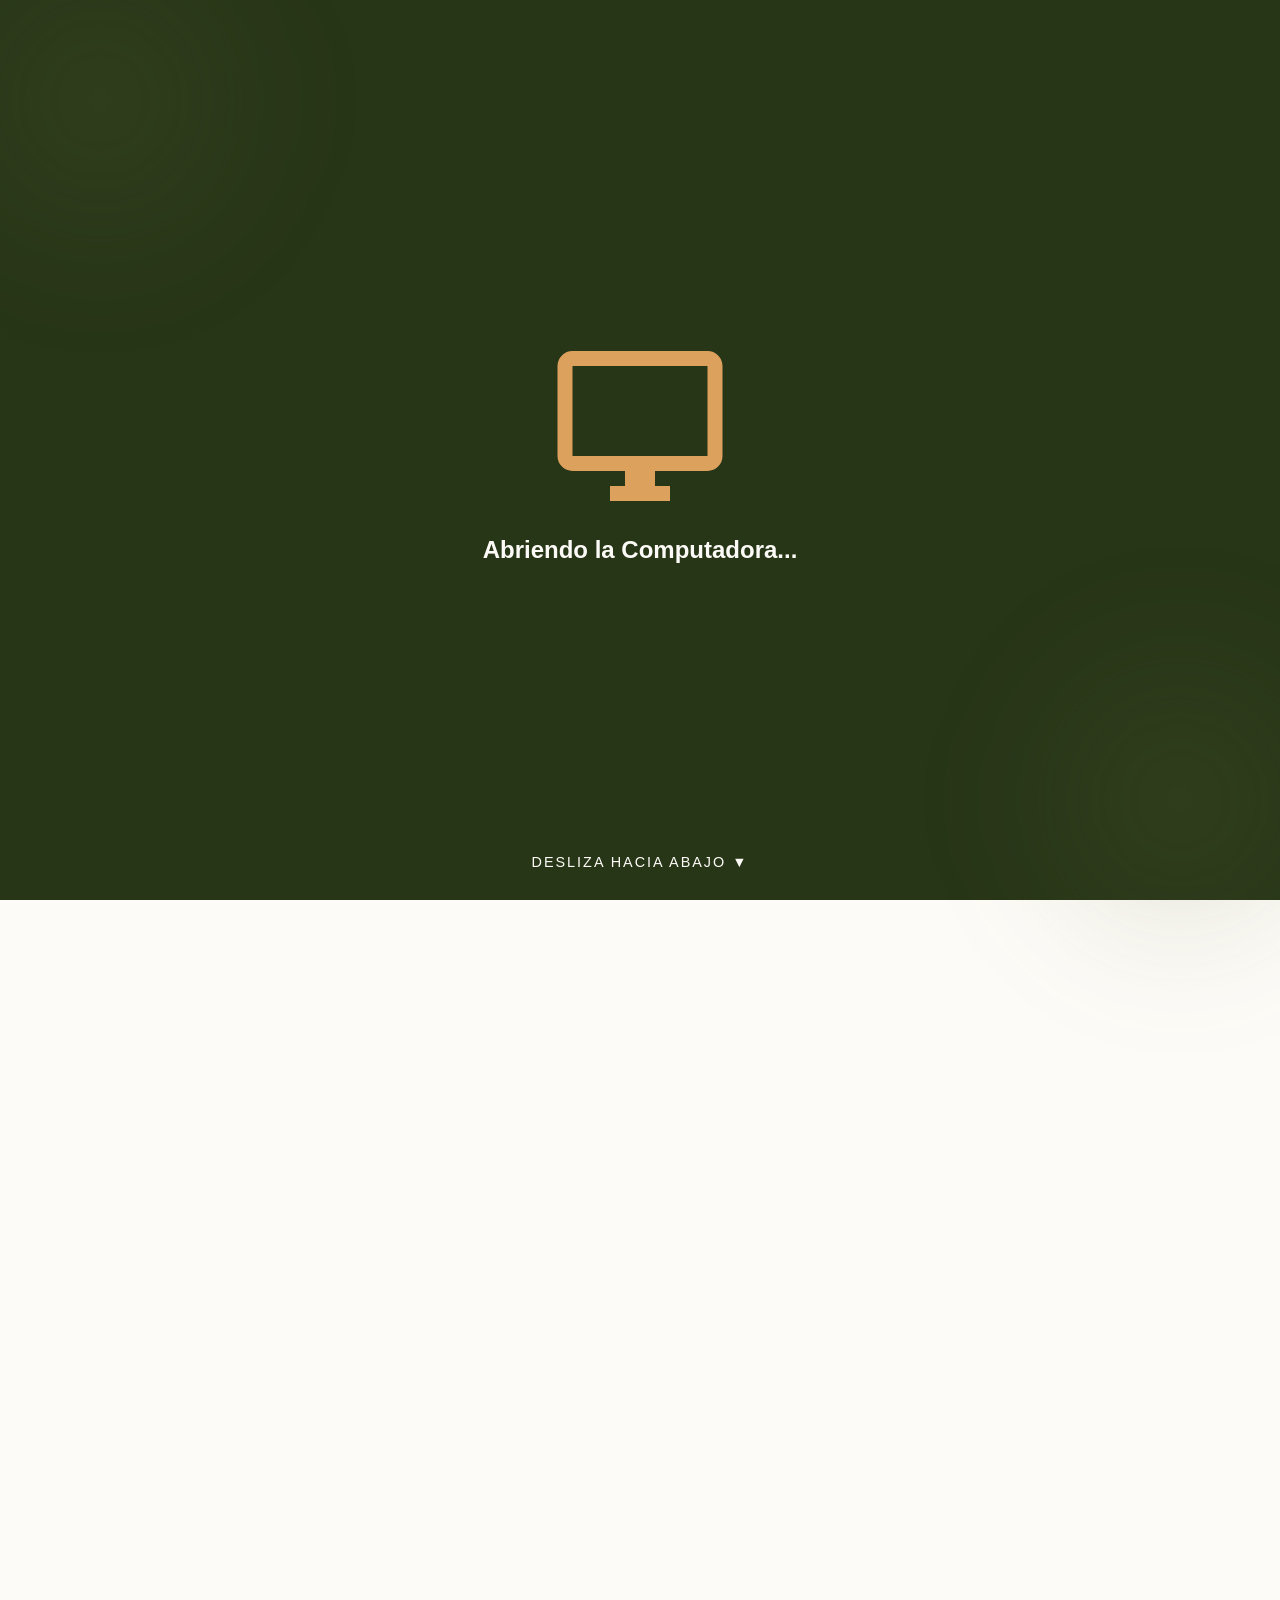
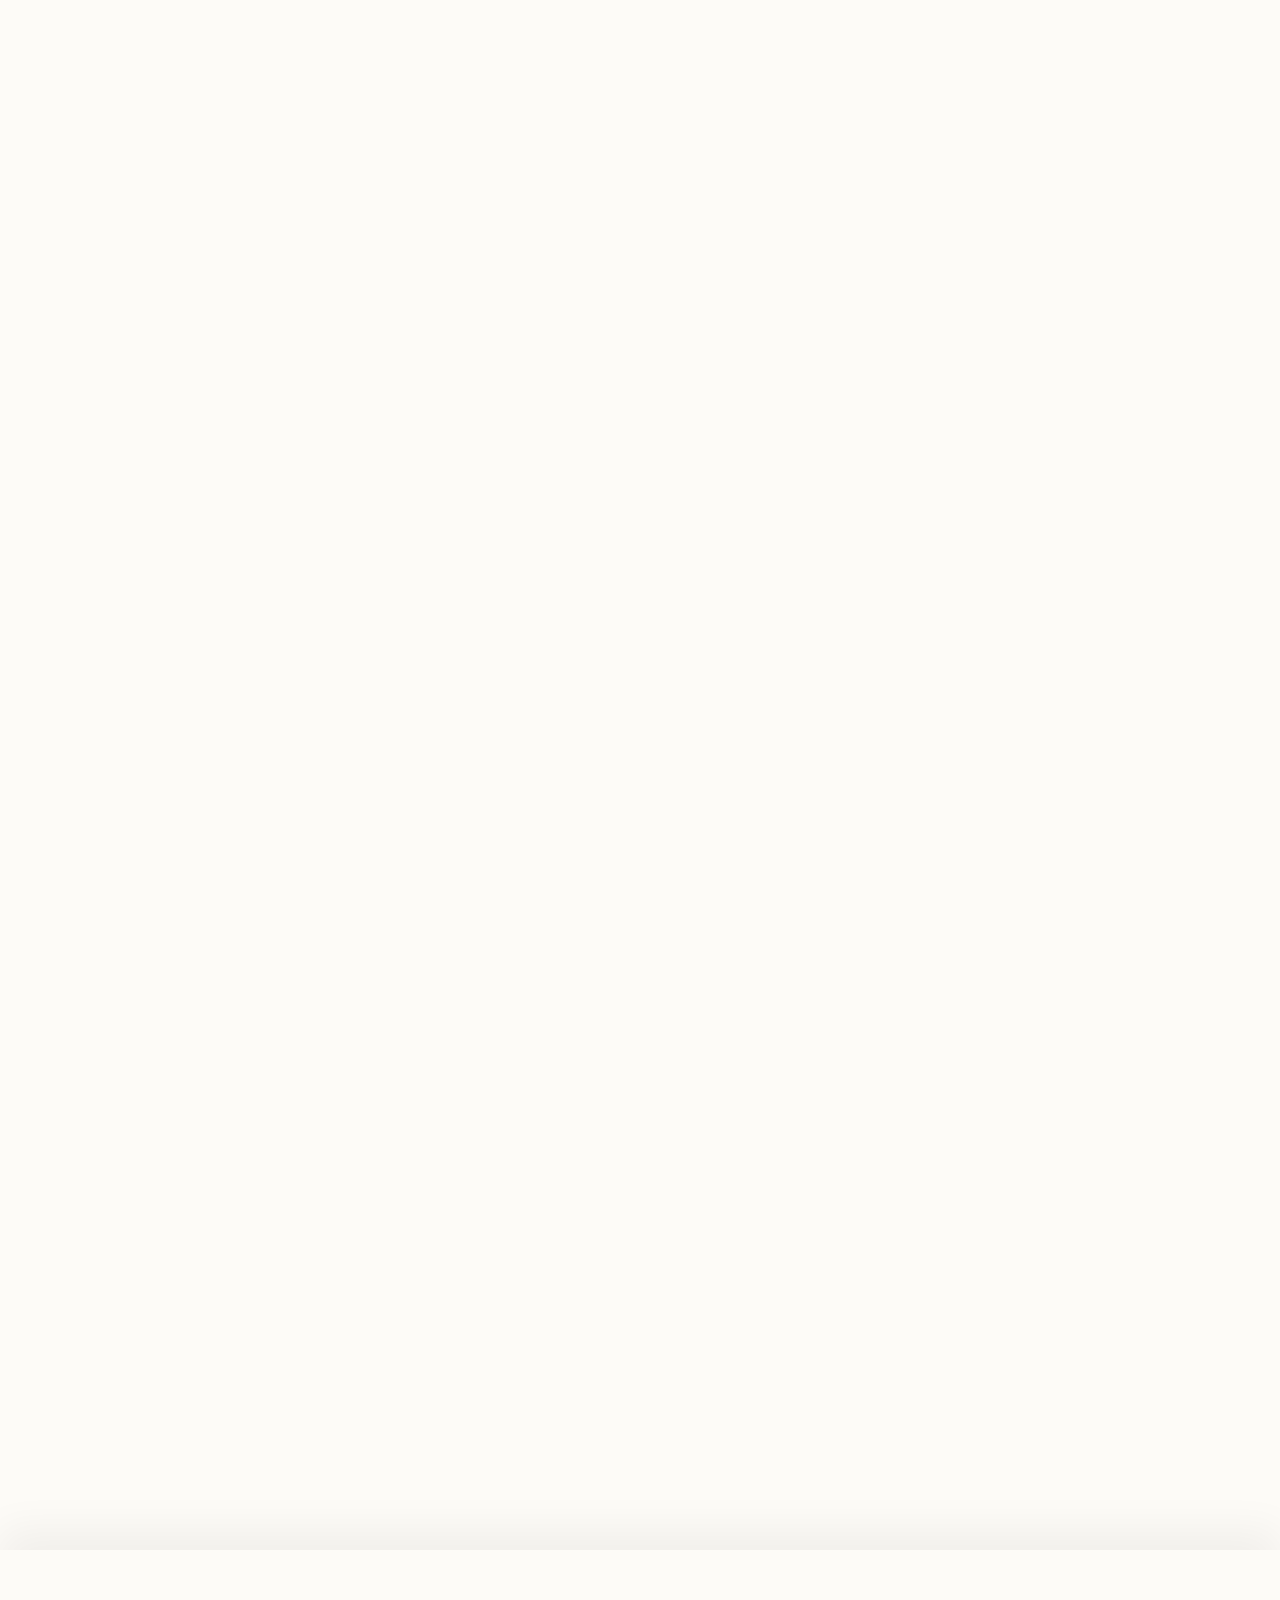
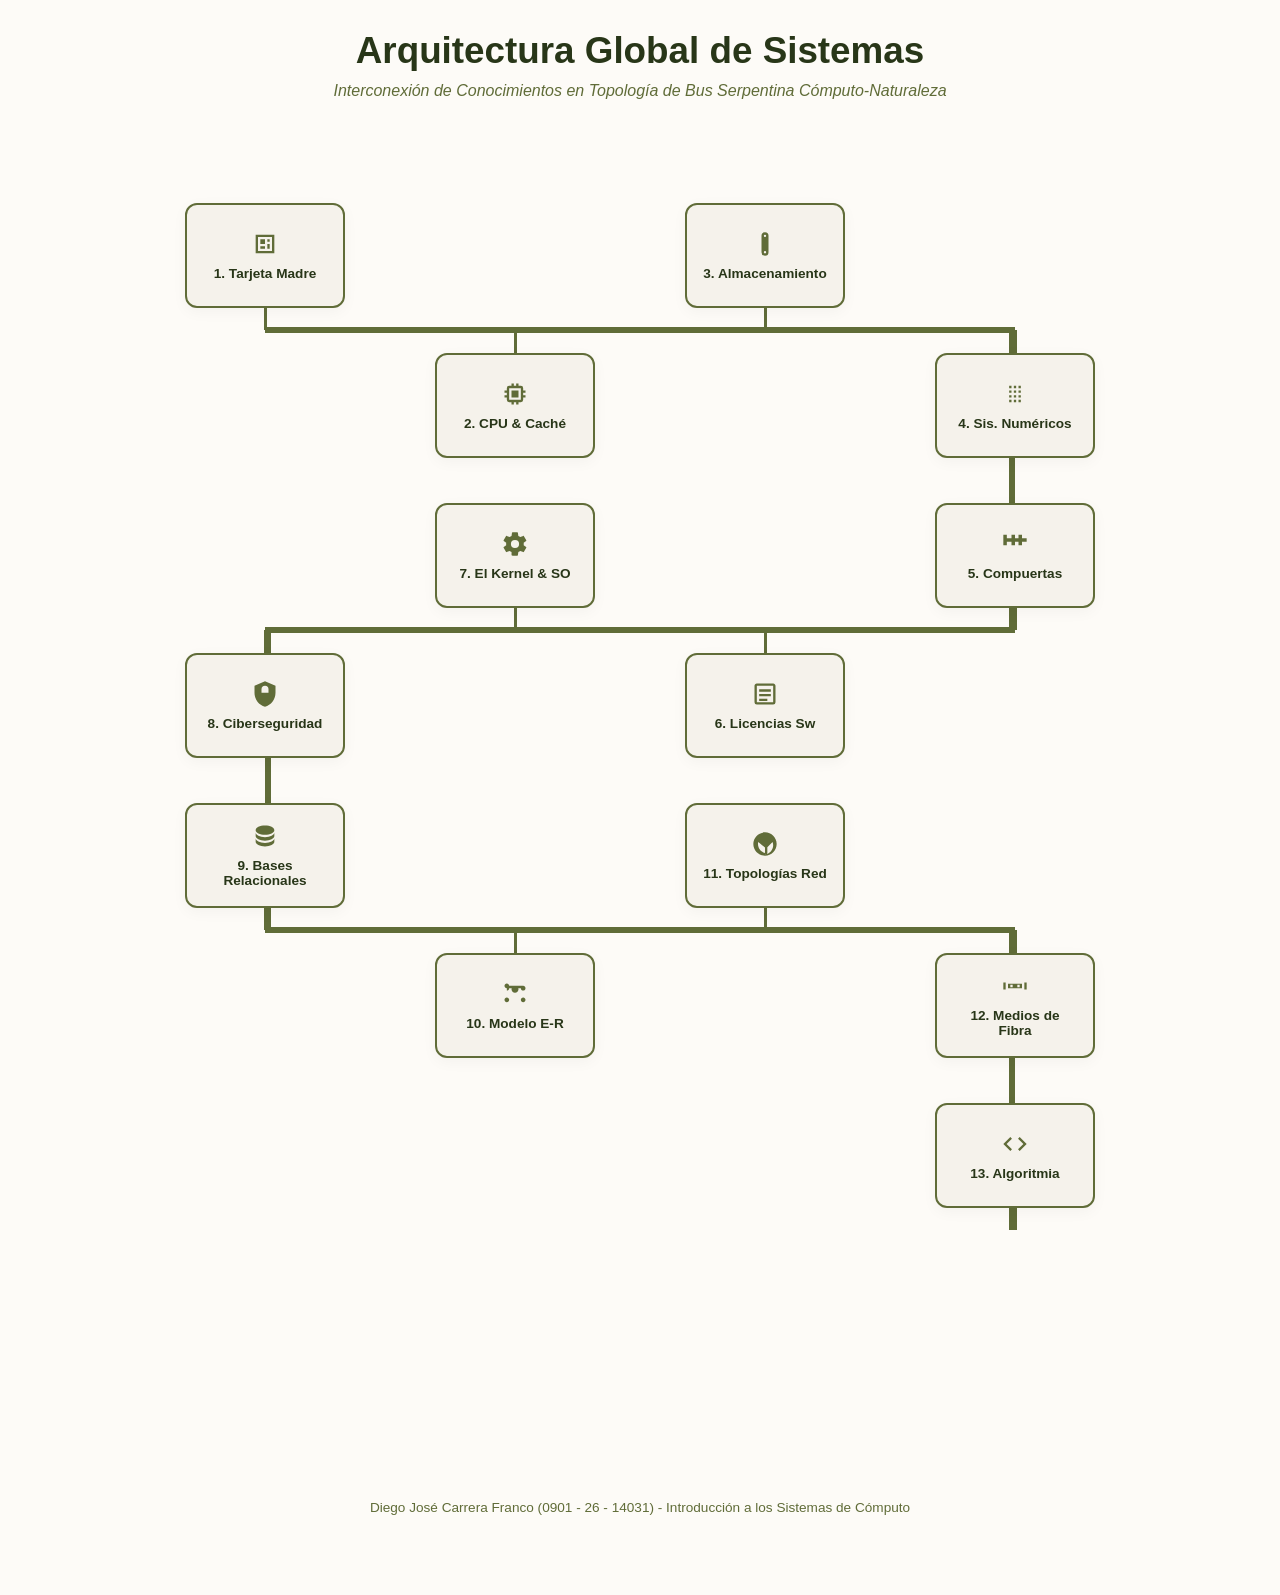
<file: index.html>
<!DOCTYPE html>
<html lang="es">
<head>
    <meta charset="UTF-8">
    <meta name="viewport" content="width=device-width, initial-scale=1.0">
    <title>Introducción a sistemas de cómputo</title>
    <style>
        :root {
            --beige-bg: #fdfbf7;
            --beige-card: #f5f2eb;
            --olive-dark: #283618;
            --olive-light: #606c38;
            --earth-accent: #dda15e;
            --earth-dark: #bc6c25;
            --text-dark: #2b2a27;
        }
        * { box-sizing: border-box; margin: 0; padding: 0; font-family: 'Segoe UI', sans-serif; }
        body { background-color: var(--beige-bg); color: var(--text-dark); overflow-x: hidden; }
        .leaf-blur { position: fixed; width: 400px; height: 400px; background: radial-gradient(circle, rgba(96,108,56,0.18) 0%, rgba(0,0,0,0) 70%); filter: blur(50px); pointer-events: none; z-index: 10; }
        .lt { top: -100px; left: -100px; }
        .rb { bottom: -100px; right: -100px; }
        .scroll-track { height: 350vh; position: relative; }
        .sticky-cinematic { position: sticky; top: 0; height: 100vh; width: 100%; overflow: hidden; display: flex; justify-content: center; align-items: center; background-color: var(--olive-dark); }
        .layer { position: absolute; width: 100%; height: 100%; display: flex; flex-direction: column; justify-content: center; align-items: center; transition: opacity 0.1s linear, transform 0.1s linear; will-change: transform, opacity; }
        .layer-pc { color: var(--beige-bg); z-index: 3; }
        .pc-svg { width: 180px; height: 180px; fill: var(--earth-accent); margin-bottom: 20px; }
        .layer-motherboard { color: var(--earth-accent); z-index: 2; opacity: 0; transform: scale(0.1); }
        .mobo-grid { display: grid; grid-template-columns: repeat(3, 80px); gap: 20px; margin-bottom: 25px; }
        .mobo-chip { border: 2px dashed var(--olive-light); padding: 15px; text-align: center; font-size: 0.8rem; color: var(--beige-bg); }
        .layer-binary { color: #a3b18a; font-family: 'Courier New', monospace; font-size: 1.8rem; z-index: 1; opacity: 0; transform: scale(0.1); text-align: center; max-width: 600px; line-height: 1.5; }
        .scroll-hint { position: absolute; bottom: 30px; color: var(--beige-bg); font-size: 0.9rem; letter-spacing: 2px; animation: pulse 2s infinite; }
        @keyframes pulse { 0%, 100% { opacity: 0.4; } 50% { opacity: 1; } }
        .dashboard-section { min-height: 100vh; padding: 80px 20px; display: flex; flex-direction: column; align-items: center; background-color: var(--beige-bg); position: relative; z-index: 5; box-shadow: 0 -20px 40px rgba(0,0,0,0.05); }
        .dashboard-section h1 { color: var(--olive-dark); font-size: 2.3rem; margin-bottom: 10px; text-align: center; }
        .dashboard-section p.subtitle { color: var(--olive-light); margin-bottom: 60px; font-style: italic; }
        .bus-container { width: 100%; max-width: 1000px; position: relative; display: flex; flex-direction: column; padding: 20px 0; }
        .bus-row { display: grid; grid-template-columns: repeat(4, 1fr); justify-items: center; align-items: center; position: relative; height: 300px; width: 100%; }
        .bus-row.reverse-row { direction: rtl; }
        .bus-row::after { content: ''; position: absolute; top: 50%; left: 12.5%; right: 12.5%; height: 6px; background-color: var(--olive-light); transform: translateY(-50%); z-index: 1; }
        .bus-row.row-1::before, .bus-row.row-3::before { content: ''; position: absolute; top: 50%; right: 12.5%; width: 6px; height: 300px; background-color: var(--olive-light); z-index: 1; }
        .bus-row.row-2::before { content: ''; position: absolute; top: 50%; left: 12.5%; width: 6px; height: 300px; background-color: var(--olive-light); z-index: 1; }
        .bus-row.row-4::after { left: auto; right: 12.5%; width: 0; }
        .bus-node { display: flex; flex-direction: column; align-items: center; justify-content: center; position: relative; width: 100%; height: 100%; direction: ltr; z-index: 5; }
        .bus-node::before { content: ''; position: absolute; width: 3px; background-color: var(--olive-light); }
        .bus-node.up .node-card { transform: translateY(-75px); }
        .bus-node.up::before { top: calc(50% - 75px); height: 75px; }
        .bus-node.down .node-card { transform: translateY(75px); }
        .bus-node.down::before { top: 50%; height: 75px; }
        .node-card { background-color: var(--beige-card); border: 2px solid var(--olive-light); border-radius: 12px; padding: 15px; text-align: center; text-decoration: none; color: var(--olive-dark); font-weight: bold; font-size: 0.85rem; box-shadow: 0 4px 15px rgba(0,0,0,0.04); transition: all 0.3s cubic-bezier(0.175, 0.885, 0.32, 1.275); width: 160px; height: 105px; display: flex; flex-direction: column; align-items: center; justify-content: center; gap: 8px; }
        .node-card svg { width: 28px; height: 28px; fill: var(--olive-light); transition: fill 0.3s ease; }
        .bus-node.up .node-card:hover { background-color: var(--earth-accent); border-color: var(--earth-dark); color: white; transform: translateY(-83px) scale(1.05); box-shadow: 0 10px 20px rgba(188, 108, 37, 0.25); }
        .bus-node.down .node-card:hover { background-color: var(--earth-accent); border-color: var(--earth-dark); color: white; transform: translateY(67px) scale(1.05); box-shadow: 0 10px 20px rgba(188, 108, 37, 0.25); }
        .node-card:hover svg { fill: white; }
        footer { margin-top: 60px; color: var(--olive-light); font-size: 0.85rem; padding-top: 40px; text-align: center; }
    </style>
</head>
<body>
    <div class="leaf-blur lt"></div>
    <div class="leaf-blur rb"></div>

    <div class="scroll-track">
        <div class="sticky-cinematic">
            <div class="layer layer-pc" id="layerPC">
                <svg class="pc-svg" viewBox="0 0 24 24"><path d="M21,2H3A2,2 0 0,0 1,4V16A2,2 0 0,0 3,18H10V20H8V22H16V20H14V18H21A2,2 0 0,0 23,16V4A2,2 0 0,0 21,2M21,16H3V4H21V16Z"/></svg>
                <h2>Abriendo la Computadora...</h2>
            </div>
            <div class="layer layer-motherboard" id="layerMobo">
                <div class="mobo-grid">
                    <div class="mobo-chip">CPU</div><div class="mobo-chip">RAM</div><div class="mobo-chip">SATA</div>
                    <div class="mobo-chip">PCI-E</div><div class="mobo-chip">CMOS</div><div class="mobo-chip">CHIPSET</div>
                </div>
                <h3>Ingresando a la Placa Madre...</h3>
            </div>
            <div class="layer layer-binary" id="layerBinary">
                01010100 01000101 01000011 01001000 <br>
                01001111 01001100 01010111 01000001 <br>
                01001101 01000111 00110010 00110110
            </div>
            <div class="scroll-hint">DESLIZA HACIA ABAJO ▼</div>
        </div>
    </div>

    <main class="dashboard-section" id="dashboard">
        <h1>Arquitectura Global de Sistemas</h1>
        <p class="subtitle">Interconexión de Conocimientos en Topología de Bus Serpentina Cómputo-Naturaleza</p>

        <div class="bus-container">
            <div class="bus-row row-1">
                <div class="bus-node up"><a href="hardware_pc.html" class="node-card"><svg viewBox="0 0 24 24"><path d="M4,4H20V20H4V4M6,6V18H18V6H6M8,8H12V12H8V8M14,8H16V10H14V8M14,12H16V16H14V12M8,14H12V16H8V14Z"/></svg><span>1. Tarjeta Madre</span></a></div>
                <div class="bus-node down"><a href="cpu_cache.html" class="node-card"><svg viewBox="0 0 24 24"><path d="M17,17H7V7H17V17M21,11V9H19V7A2,2 0 0,0 17,5H15V3H13V5H11V3H9V5H7A2,2 0 0,0 5,7V9H3V11H5V13H3V15H5V17A2,2 0 0,0 7,19H9V21H11V19H13V21H15V19H17A2,2 0 0,0 19,17V15H21V13H19V11H21M15,15H9V9H15V15Z"/></svg><span>2. CPU & Caché</span></a></div>
                <div class="bus-node up"><a href="almacenamiento.html" class="node-card"><svg viewBox="0 0 24 24"><path d="M12,2A3,3 0 0,0 9,5V19A3,3 0 0,0 12,22A3,3 0 0,0 15,19V5A3,3 0 0,0 12,2M12,4A1,1 0 0,1 13,5A1,1 0 0,1 12,6A1,1 0 0,1 11,5A1,1 0 0,1 12,4M12,18A1,1 0 0,1 13,19A1,1 0 0,1 12,20A1,1 0 0,1 11,19A1,1 0 0,1 12,18Z"/></svg><span>3. Almacenamiento</span></a></div>
                <div class="bus-node down"><a href="sistemas_numericos.html" class="node-card"><svg viewBox="0 0 24 24"><path d="M7,5H9V7H7V5M7,9H9V11H7V9M7,13H9V15H7V13M7,17H9V19H7V17M11,5H13V7H11V5M11,9H13V11H11V9M11,13H13V15H11V13M11,17H13V19H11V17M15,5H17V7H15V5M15,9H17V11H15V9M15,13H17V15H15V13M15,17H17V19H15V17Z"/></svg><span>4. Sis. Numéricos</span></a></div>
            </div>
            <div class="bus-row row-2 reverse-row">
                <div class="bus-node up"><a href="compuertas_logicas.html" class="node-card"><svg viewBox="0 0 24 24"><path d="M2,4H5V7H9V4H12V7H15V4H18V7H22V10H18V13H15V10H12V13H9V10H5V13H2V4Z"/></svg><span>5. Compuertas</span></a></div>
                <div class="bus-node down"><a href="software_licencias.html" class="node-card"><svg viewBox="0 0 24 24"><path d="M19,3H5C3.89,3 3,3.89 3,5V19A2,2 0 0,0 5,21H19A2,2 0 0,0 21,19V5C21,3.89 20.1,3 19,3M19,19H5V5H19V19M17,8H7V10H17V8M17,12H7V14H17V12M14,16H7V18H14V16Z"/></svg><span>6. Licencias Sw</span></a></div>
                <div class="bus-node up"><a href="sistemas_operativos.html" class="node-card"><svg viewBox="0 0 24 24"><path d="M12,15.5A3.5,3.5 0 0,1 8.5,12A3.5,3.5 0 0,1 12,8.5A3.5,3.5 0 0,1 15.5,12A3.5,3.5 0 0,1 12,15.5M19.43,12.97C19.47,12.65 19.5,12.33 19.5,12C19.5,11.67 19.47,11.34 19.43,11L21.54,9.37C21.73,9.22 21.78,8.95 21.66,8.73L19.66,5.27C19.54,5.05 19.27,4.96 19.05,5.05L16.56,6.05C16.04,5.66 15.47,5.34 14.86,5.08L14.47,2.42C14.43,2.18 14.22,2 13.97,2H9.93C9.68,2 9.47,2.18 9.43,2.42L9.04,5.08C8.43,5.34 7.86,5.66 7.34,6.05L4.85,5.05C4.63,4.96 4.36,5.05 4.24,5.27L2.24,8.73C2.12,8.95 2.17,9.22 2.36,9.37L4.47,11C4.43,11.34 4.4,11.67 4.4,12C4.4,12.33 4.43,12.65 4.47,12.97L2.36,14.63C2.17,14.78 2.12,15.05 2.24,15.27L4.24,18.73C4.36,18.95 4.63,19.04 4.85,18.95L7.34,17.95C7.86,18.34 8.43,18.66 9.04,18.92L9.04,21.58C9.47,21.82 9.68,22 9.93,22H13.97C14.22,22 14.43,21.82 14.47,21.58L14.86,18.92C15.47,18.66 16.04,18.34 16.56,17.95L19.05,18.95C19.27,19.04 19.54,18.95 19.66,18.73L21.66,15.27C21.78,15.05 21.73,14.78 21.54,14.63L19.43,12.97Z"/></svg><span>7. El Kernel & SO</span></a></div>
                <div class="bus-node down"><a href="seguridad_malware.html" class="node-card"><svg viewBox="0 0 24 24"><path d="M12,1L3,5V11C3,16.55 6.84,21.74 12,23C17.16,21.74 21,16.55 21,11V5L12,1M12,5A3,3 0 0,1 15,8V11H9V8A3,3 0 0,1 12,5M17,11H15V16H9V11H7V11C7,14.5 9.5,17.5 12,18C14.5,17.5 17,14.5 17,11Z"/></svg><span>8. Ciberseguridad</span></a></div>
            </div>
            <div class="bus-row row-3">
                <div class="bus-node up"><a href="bases_relacionales.html" class="node-card"><svg viewBox="0 0 24 24"><path d="M12,3C7.58,3 4,4.79 4,7C4,9.21 7.58,11 12,11C16.42,11 20,9.21 20,7C20,4.79 16.42,3 12,3M4,9V12C4,14.21 7.58,16 12,16C16.42,16 20,14.21 20,12V9C20,11.21 16.42,13 12,13C7.58,13 4,11.21 4,9M4,14V17C4,19.21 7.58,21 12,21C16.42,21 20,19.21 20,17V14C20,16.21 16.42,18 12,18C7.58,18 4,16.21 4,14Z"/></svg><span>9. Bases Relacionales</span></a></div>
                <div class="bus-node down"><a href="modelado_er.html" class="node-card"><svg viewBox="0 0 24 24"><path d="M19 15c-1.1 0-2 .9-2 2H7c0-1.1-.9-2-2-2s-2 .9-2 2 .9 2 2 2 2-.9 2-2h10c0 1.1.9 2 2 2s2-.9 2-2-.9-2-2-2zM5 9c1.1 0 2-.9 2-2H17c0 1.1.9 2 2 2s2-.9 2-2-.9-2-2-2H7c0-1.1-.9-2-2-2s-2 .9-2 2 .9 2 2 2zm7 2c1.66 0 3-1.34 3-3s-1.34-3-3-3-3 1.34-3 3 1.34 3 3 3z"/></svg><span>10. Modelo E-R</span></a></div>
                <div class="bus-node up"><a href="arquitectura_redes.html" class="node-card"><svg viewBox="0 0 24 24"><path d="M12 2C6.48 2 2 6.48 2 12s4.48 10 10 10 10-4.48 10-10S17.52 2 12 2zm1 17.93c-3.95-.49-7-3.85-7-7.93 0-.62.08-1.21.21-1.79L12 15v5c0 .55.45 1 1 1s1-.45 1-1v-5.17l4.46-4.46c.34.81.54 1.7.54 2.63 0 4.08-3.05 7.44-7 7.93z"/></svg><span>11. Topologías Red</span></a></div>
                <div class="bus-node down"><a href="medios_transmision.html" class="node-card"><svg viewBox="0 0 24 24"><path d="M2,9H4V15H2V9M20,9H22V15H20V9M6,10H18V14H6V10M8,11V13H10V11H8M14,11V13H16V11H14Z"/></svg><span>12. Medios de Fibra</span></a></div>
            </div>
            <div class="bus-row row-4 reverse-row">
                <div class="bus-node up"><a href="logica_programacion.html" class="node-card"><svg viewBox="0 0 24 24"><path d="M14.6,16.6L19.2,12L14.6,7.4L16,6L22,12L16,18L14.6,16.6M9.4,16.6L4.8,12L9.4,7.4L8,6L2,12L8,18L9.4,16.6Z"/></svg><span>13. Algoritmia</span></a></div>
                <div></div><div></div><div></div>
            </div>
        </div>
        <footer>Diego José Carrera Franco (0901 - 26 - 14031) - Introducción a los Sistemas de Cómputo</footer>
    </main>

    <script>
        const pc = document.getElementById('layerPC');
        const mobo = document.getElementById('layerMobo');
        const binary = document.getElementById('layerBinary');
        const track = document.querySelector('.scroll-track');
        function updateScrollAnimation() {
            if (!track) return;
            const trackTop = track.offsetTop;
            const trackHeight = track.offsetHeight - window.innerHeight;
            const scrolled = window.scrollY - trackTop;
            if (scrolled >= 0 && scrolled <= trackHeight) {
                const progress = scrolled / trackHeight;
                if (progress <= 0.35) {
                    const p1 = progress / 0.35;
                    pc.style.transform = `scale(${1 + p1 * 35})`; pc.style.opacity = 1 - p1;
                    mobo.style.transform = `scale(${0.1 + p1 * 0.9})`; mobo.style.opacity = p1; binary.style.opacity = 0;
                } else if (progress > 0.35 && progress <= 0.85) {
                    const p2 = (progress - 0.35) / 0.50; pc.style.opacity = 0;
                    mobo.style.transform = `scale(${1 + p2 * 45})`; mobo.style.opacity = 1 - p2;
                    binary.style.transform = `scale(${0.1 + p2 * 1.2})`; binary.style.opacity = p2;
                } else {
                    const p3 = (progress - 0.85) / 0.15; mobo.style.opacity = 0;
                    binary.style.transform = `scale(${1.3 + p3 * 2})`; binary.style.opacity = 1 - p3;
                }
            }
        }
        window.addEventListener('scroll', updateScrollAnimation);
        window.addEventListener('DOMContentLoaded', updateScrollAnimation);
    </script>
</body>
</html>
</file>
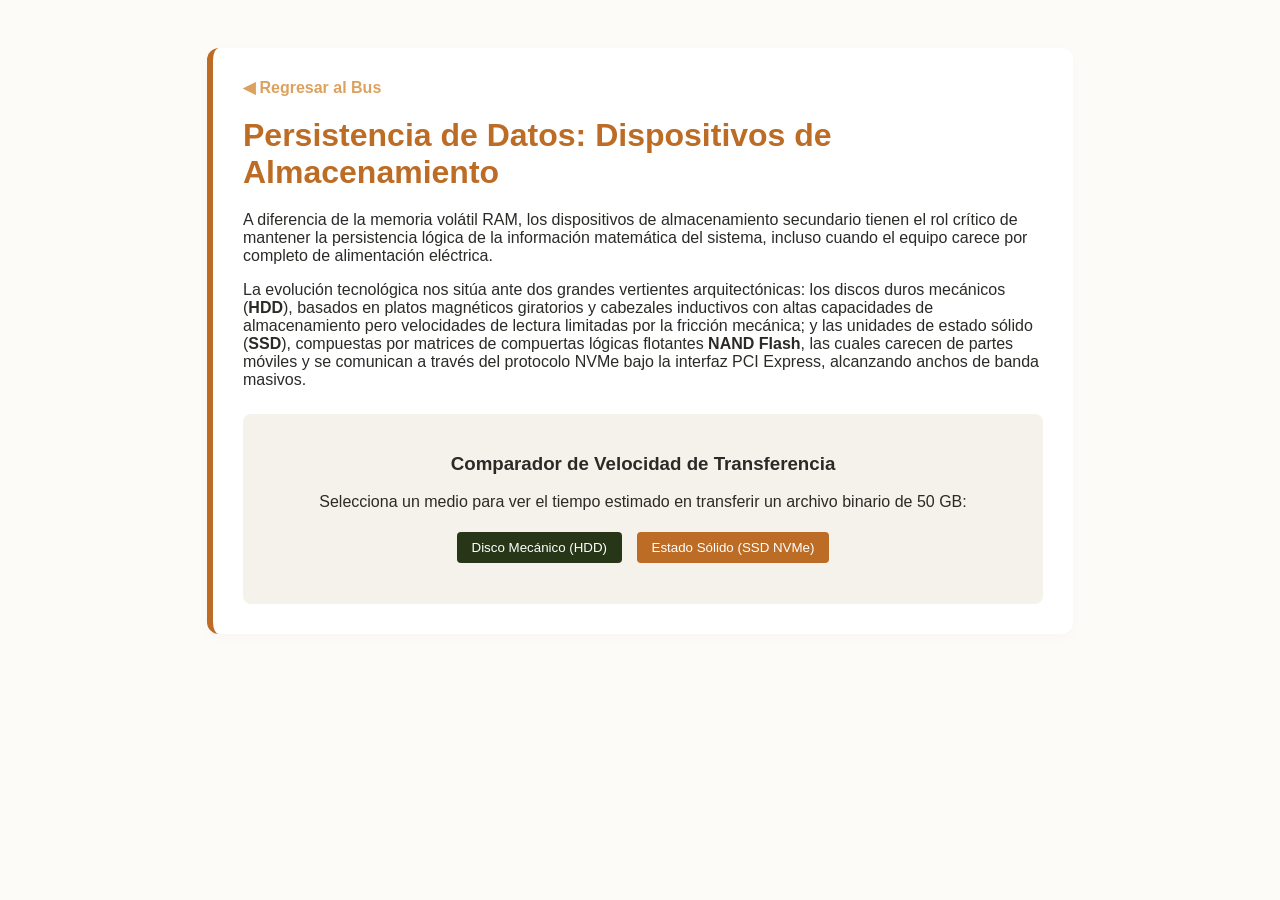
<file: almacenamiento.html>
<!DOCTYPE html>
<html lang="es">
<head>
    <meta charset="UTF-8"><title>Persistencia de Datos: Almacenamiento</title>
    <style>
        :root { --bg: #fdfbf7; --dark: #283618; --accent: #dda15e; --card: #f5f2eb; }
        body { background: var(--bg); color: #2b2a27; font-family: sans-serif; padding: 40px 20px; }
        .box { max-width: 800px; margin: 0 auto; background: white; padding: 30px; border-radius: 12px; box-shadow: 0 4px 15px rgba(0,0,0,0.02); border-left: 6px solid #bc6c25; }
    </style>
</head>
<body>
    <div class="box">
        <a href="index.html" style="color: var(--accent); text-decoration: none; font-weight: bold;">◀ Regresar al Bus</a>
        <h1 style="color: #bc6c25; margin: 20px 0;">Persistencia de Datos: Dispositivos de Almacenamiento</h1>
        <p>A diferencia de la memoria volátil RAM, los dispositivos de almacenamiento secundario tienen el rol crítico de mantener la persistencia lógica de la información matemática del sistema, incluso cuando el equipo carece por completo de alimentación eléctrica.</p>
        <p>La evolución tecnológica nos sitúa ante dos grandes vertientes arquitectónicas: los discos duros mecánicos (<strong>HDD</strong>), basados en platos magnéticos giratorios y cabezales inductivos con altas capacidades de almacenamiento pero velocidades de lectura limitadas por la fricción mecánica; y las unidades de estado sólido (<strong>SSD</strong>), compuestas por matrices de compuertas lógicas flotantes <strong>NAND Flash</strong>, las cuales carecen de partes móviles y se comunican a través del protocolo NVMe bajo la interfaz PCI Express, alcanzando anchos de banda masivos.</p>
        
        <div class="interactive" style="margin-top: 25px; padding: 20px; background: var(--card); border-radius: 8px; text-align: center;">
            <h3>Comparador de Velocidad de Transferencia</h3>
            <p>Selecciona un medio para ver el tiempo estimado en transferir un archivo binario de 50 GB:</p>
            <button onclick="calcTiempo('HDD')" style="background:#283618; color:white; border:none; padding:8px 15px; margin:5px; border-radius:4px; cursor:pointer;">Disco Mecánico (HDD)</button>
            <button onclick="calcTiempo('SSD')" style="background:#bc6c25; color:white; border:none; padding:8px 15px; margin:5px; border-radius:4px; cursor:pointer;">Estado Sólido (SSD NVMe)</button>
            <p id="txtDisk" style="margin-top: 15px; font-weight: bold; color: #283618;"></p>
        </div>
    </div>
    <script>
        function calcTiempo(tipo) {
            let msg = tipo === 'HDD' ? "HDD (100 MB/s): Tardará aproximadamente 8 minutos y 20 segundos debido al posicionamiento del cabezal físico." : "SSD NVMe (5000 MB/s): Tardará únicamente 10 segundos gracias al paralelismo de sus celdas lógicas NAND Flash.";
            document.getElementById('txtDisk').innerText = msg;
        }
    </script>
</body>
</html>
</file>
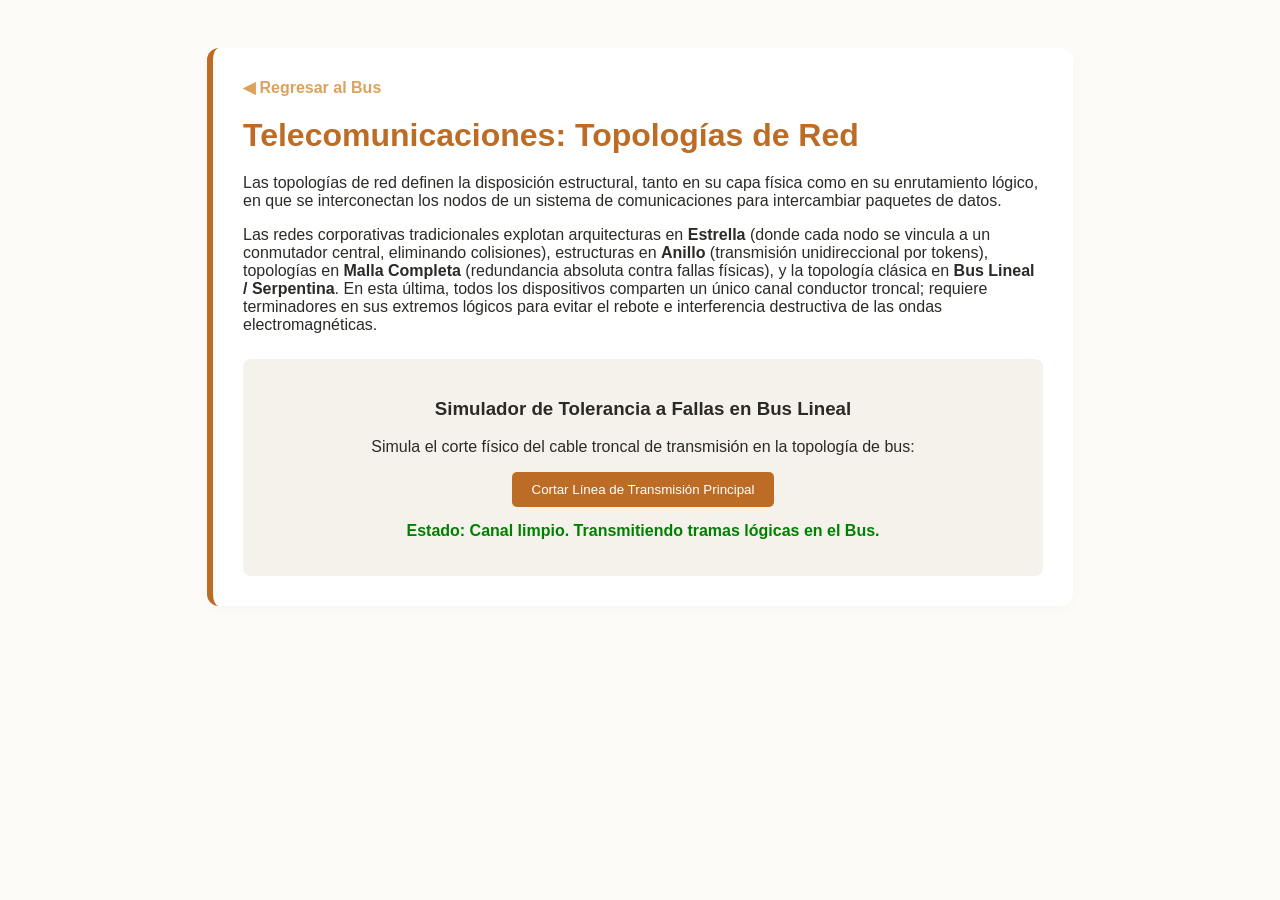
<file: arquitectura_redes.html>
<!DOCTYPE html>
<html lang="es">
<head>
    <meta charset="UTF-8"><title>Topologías de Red</title>
    <style>
        :root { --bg: #fdfbf7; --dark: #283618; --accent: #dda15e; --card: #f5f2eb; }
        body { background: var(--bg); color: #2b2a27; font-family: sans-serif; padding: 40px 20px; }
        .box { max-width: 800px; margin: 0 auto; background: white; padding: 30px; border-radius: 12px; box-shadow: 0 4px 15px rgba(0,0,0,0.02); border-left: 6px solid #bc6c25; }
    </style>
</head>
<body>
    <div class="box">
        <a href="index.html" style="color: var(--accent); text-decoration: none; font-weight: bold;">◀ Regresar al Bus</a>
        <h1 style="color: #bc6c25; margin: 20px 0;">Telecomunicaciones: Topologías de Red</h1>
        <p>Las topologías de red definen la disposición estructural, tanto en su capa física como en su enrutamiento lógico, en que se interconectan los nodos de un sistema de comunicaciones para intercambiar paquetes de datos.</p>
        <p>Las redes corporativas tradicionales explotan arquitecturas en <strong>Estrella</strong> (donde cada nodo se vincula a un conmutador central, eliminando colisiones), estructuras en <strong>Anillo</strong> (transmisión unidireccional por tokens), topologías en <strong>Malla Completa</strong> (redundancia absoluta contra fallas físicas), y la topología clásica en <strong>Bus Lineal / Serpentina</strong>. En esta última, todos los dispositivos comparten un único canal conductor troncal; requiere terminadores en sus extremos lógicos para evitar el rebote e interferencia destructiva de las ondas electromagnéticas.</p>
        
        <div class="interactive" style="margin-top: 25px; padding: 20px; background: var(--card); border-radius: 8px; text-align: center;">
            <h3>Simulador de Tolerancia a Fallas en Bus Lineal</h3>
            <p>Simula el corte físico del cable troncal de transmisión en la topología de bus:</p>
            <button onclick="cortarCable()" style="background:#bc6c25; color:white; border:none; padding:10px 20px; border-radius:5px; cursor:pointer;">Cortar Línea de Transmisión Principal</button>
            <p id="lblNet" style="margin-top: 15px; font-weight: bold; color: green;">Estado: Canal limpio. Transmitiendo tramas lógicas en el Bus.</p>
        </div>
    </div>
    <script>
        function cortarCable() {
            document.getElementById('lblNet').innerText = "Vulnerabilidad Detectada: El bus se ha segmentado. Se perdió la terminación de la red y el rebote de señal ha dejado incomunicados a todos los nodos lógicos remotos.";
            document.getElementById('lblNet').style.color = "red";
        }
    </script>
</body>
</html>
</file>
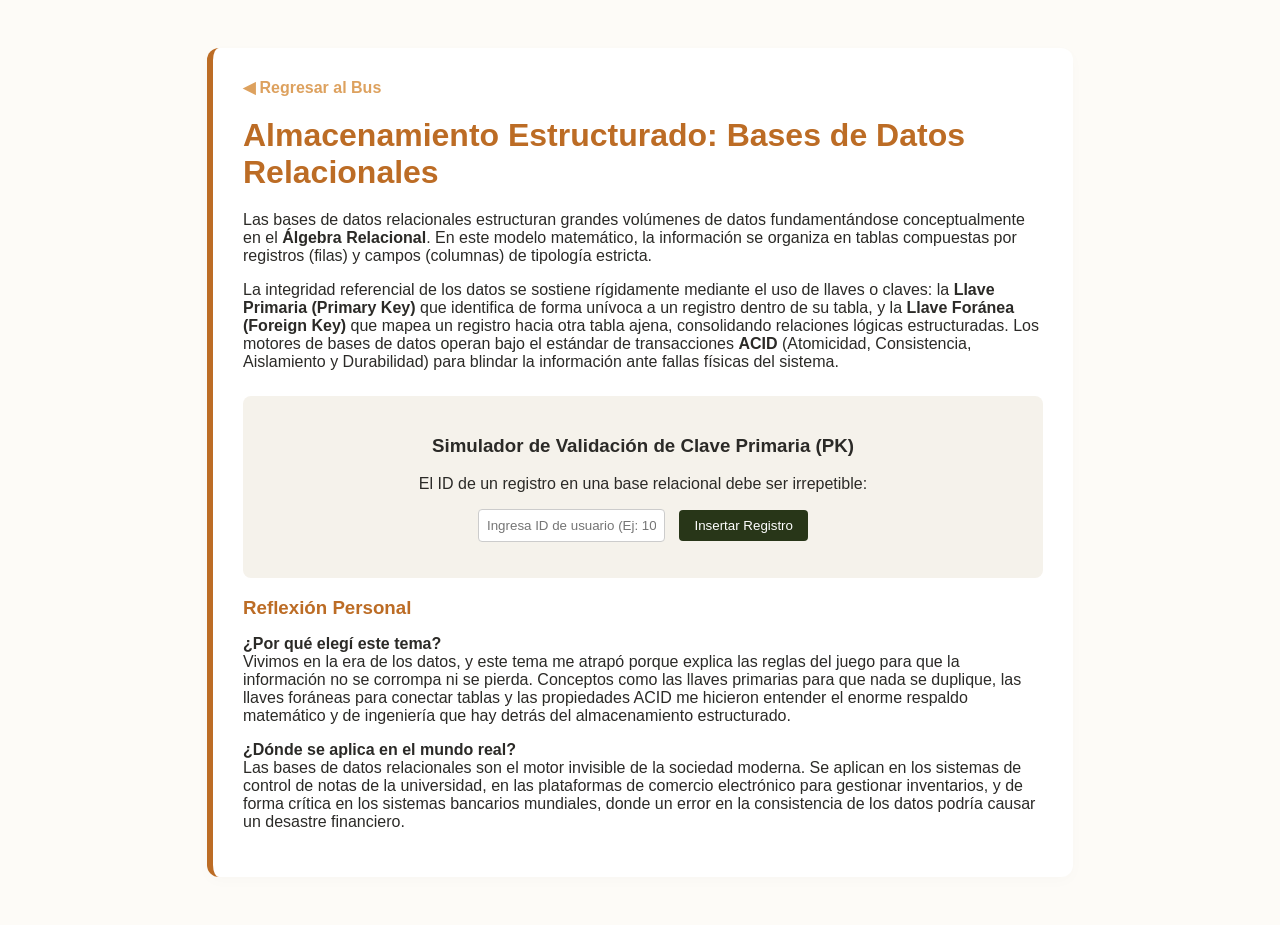
<file: bases_relacionales.html>
<!DOCTYPE html>
<html lang="es">
<head>
    <meta charset="UTF-8"><title>Almacenamiento Estructurado: Bases Relacionales</title>
    <style>
        :root { --bg: #fdfbf7; --dark: #283618; --accent: #dda15e; --card: #f5f2eb; }
        body { background: var(--bg); color: #2b2a27; font-family: sans-serif; padding: 40px 20px; }
        .box { max-width: 800px; margin: 0 auto; background: white; padding: 30px; border-radius: 12px; box-shadow: 0 4px 15px rgba(0,0,0,0.02); border-left: 6px solid #bc6c25; }
    </style>
</head>
<body>
    <div class="box">
        <a href="index.html" style="color: var(--accent); text-decoration: none; font-weight: bold;">◀ Regresar al Bus</a>
        <h1 style="color: #bc6c25; margin: 20px 0;">Almacenamiento Estructurado: Bases de Datos Relacionales</h1>
        <p>Las bases de datos relacionales estructuran grandes volúmenes de datos fundamentándose conceptualmente en el <strong>Álgebra Relacional</strong>. En este modelo matemático, la información se organiza en tablas compuestas por registros (filas) y campos (columnas) de tipología estricta.</p>
        <p>La integridad referencial de los datos se sostiene rígidamente mediante el uso de llaves o claves: la <strong>Llave Primaria (Primary Key)</strong> que identifica de forma unívoca a un registro dentro de su tabla, y la <strong>Llave Foránea (Foreign Key)</strong> que mapea un registro hacia otra tabla ajena, consolidando relaciones lógicas estructuradas. Los motores de bases de datos operan bajo el estándar de transacciones <strong>ACID</strong> (Atomicidad, Consistencia, Aislamiento y Durabilidad) para blindar la información ante fallas físicas del sistema.</p>
        
        <div class="interactive" style="margin-top: 25px; padding: 20px; background: var(--card); border-radius: 8px;">
            <h3 style="text-align: center;">Simulador de Validación de Clave Primaria (PK)</h3>
            <p style="text-align: center;">El ID de un registro en una base relacional debe ser irrepetible:</p>
            <div style="text-align: center;">
                <input type="text" id="txtId" placeholder="Ingresa ID de usuario (Ej: 101)" style="padding: 8px; border-radius: 4px; border:1px solid #ccc;">
                <button onclick="insertarRegistro()" style="background:#283618; color:white; border:none; padding:8px 15px; border-radius:4px; cursor:pointer; margin-left: 10px;">Insertar Registro</button>
            </div>
            <p id="lblDb" style="text-align: center; margin-top: 15px; font-weight: bold; color: #bc6c25;"></p>
        </div>
        <div class="reflexion-box">
    <h3 style="color: #bc6c25; margin-bottom: 10px;">Reflexión Personal</h3>
    <p><strong>¿Por qué elegí este tema?</strong><br>
    Vivimos en la era de los datos, y este tema me atrapó porque explica las reglas del juego para que la información no se corrompa ni se pierda. Conceptos como las llaves primarias para que nada se duplique, las llaves foráneas para conectar tablas y las propiedades ACID me hicieron entender el enorme respaldo matemático y de ingeniería que hay detrás del almacenamiento estructurado.</p>
    
    <p><strong>¿Dónde se aplica en el mundo real?</strong><br>
    Las bases de datos relacionales son el motor invisible de la sociedad moderna. Se aplican en los sistemas de control de notas de la universidad, en las plataformas de comercio electrónico para gestionar inventarios, y de forma crítica en los sistemas bancarios mundiales, donde un error en la consistencia de los datos podría causar un desastre financiero.</p>
</div>
    </div>
    <script>
        let idsExistentes = ["101", "102", "103"];
        function insertarRegistro() {
            let id = document.getElementById('txtId').value.trim();
            if(idsExistentes.includes(id)) {
                document.getElementById('lblDb').innerText = "ERROR DE INTEGRIDAD: La Llave Primaria (PK) '" + id + "' ya existe en la base de datos. Transacción abortada.";
                document.getElementById('lblDb').style.color = "red";
            } else if(id !== "") {
                idsExistentes.push(id);
                document.getElementById('lblDb').innerText = "¡ÉXITO! Registro insertado de forma segura bajo la clave PK única: " + id;
                document.getElementById('lblDb').style.color = "green";
            }
        }
    </script>
</body>
</html>
</file>
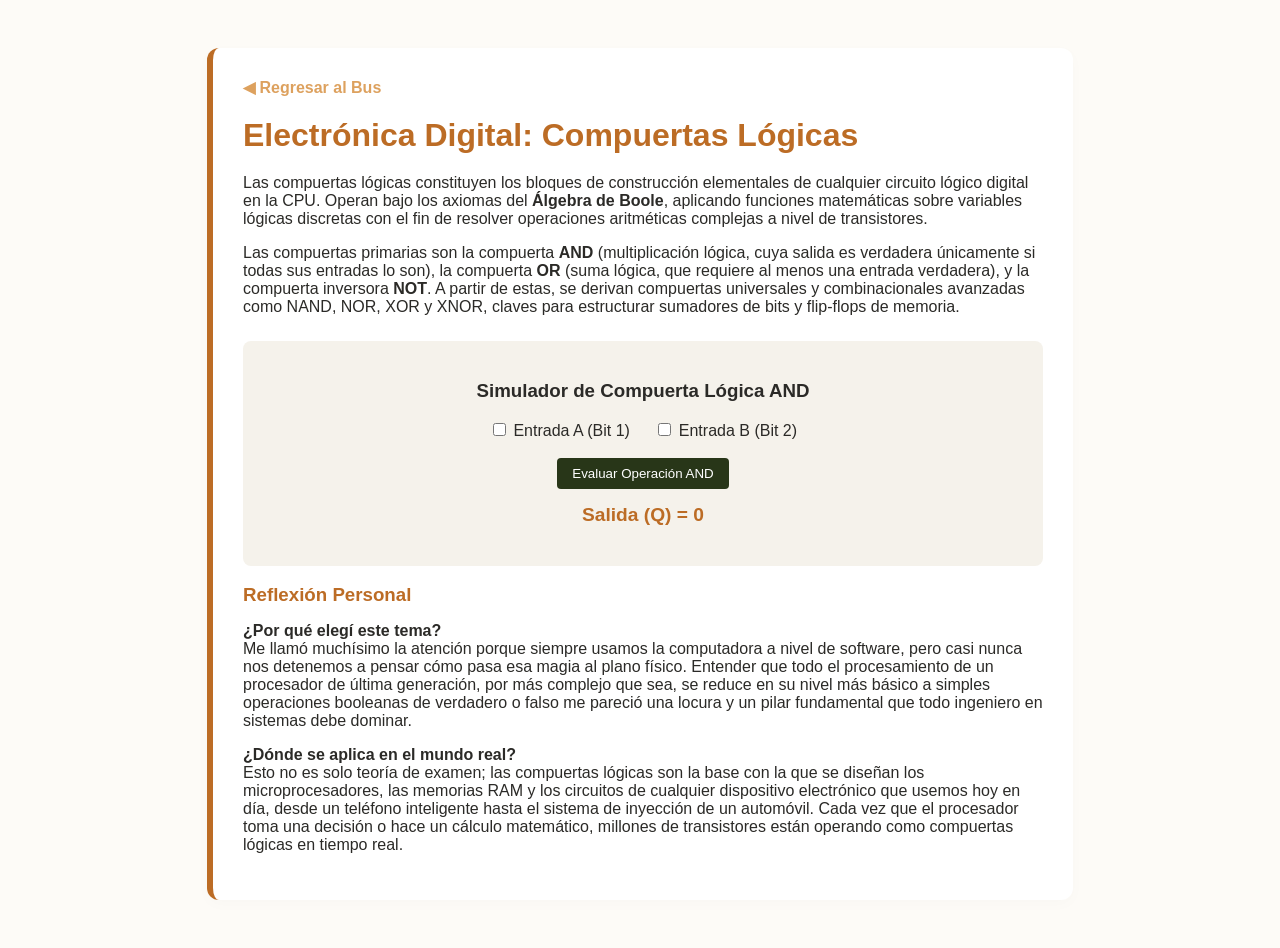
<file: compuertas_logicas.html>
<!DOCTYPE html>
<html lang="es">
<head>
    <meta charset="UTF-8"><title>Electrónica Digital: Compuertas Lógicas</title>
    <style>
        :root { --bg: #fdfbf7; --dark: #283618; --accent: #dda15e; --card: #f5f2eb; }
        body { background: var(--bg); color: #2b2a27; font-family: sans-serif; padding: 40px 20px; }
        .box { max-width: 800px; margin: 0 auto; background: white; padding: 30px; border-radius: 12px; box-shadow: 0 4px 15px rgba(0,0,0,0.02); border-left: 6px solid #bc6c25; }
    </style>
</head>
<body>
    <div class="box">
        <a href="index.html" style="color: var(--accent); text-decoration: none; font-weight: bold;">◀ Regresar al Bus</a>
        <h1 style="color: #bc6c25; margin: 20px 0;">Electrónica Digital: Compuertas Lógicas</h1>
        <p>Las compuertas lógicas constituyen los bloques de construcción elementales de cualquier circuito lógico digital en la CPU. Operan bajo los axiomas del <strong>Álgebra de Boole</strong>, aplicando funciones matemáticas sobre variables lógicas discretas con el fin de resolver operaciones aritméticas complejas a nivel de transistores.</p>
        <p>Las compuertas primarias son la compuerta <strong>AND</strong> (multiplicación lógica, cuya salida es verdadera únicamente si todas sus entradas lo son), la compuerta <strong>OR</strong> (suma lógica, que requiere al menos una entrada verdadera), y la compuerta inversora <strong>NOT</strong>. A partir de estas, se derivan compuertas universales y combinacionales avanzadas como NAND, NOR, XOR y XNOR, claves para estructurar sumadores de bits y flip-flops de memoria.</p>
        
        <div class="interactive" style="margin-top: 25px; padding: 20px; background: var(--card); border-radius: 8px; text-align: center;">
            <h3>Simulador de Compuerta Lógica AND</h3>
            <label><input type="checkbox" id="chkA"> Entrada A (Bit 1)</label>
            <label style="margin-left: 20px;"><input type="checkbox" id="chkB"> Entrada B (Bit 2)</label><br><br>
            <button onclick="evaluarAnd()" style="background:#283618; color:white; border:none; padding:8px 15px; border-radius:4px; cursor:pointer;">Evaluar Operación AND</button>
            <p id="outAnd" style="margin-top: 15px; font-weight: bold; font-size: 1.2rem; color: #bc6c25;">Salida (Q) = 0</p>
        </div>
        <div class="reflexion-box">
    <h3 style="color: #bc6c25; margin-bottom: 10px;">Reflexión Personal</h3>
    <p><strong>¿Por qué elegí este tema?</strong><br>
    Me llamó muchísimo la atención porque siempre usamos la computadora a nivel de software, pero casi nunca nos detenemos a pensar cómo pasa esa magia al plano físico. Entender que todo el procesamiento de un procesador de última generación, por más complejo que sea, se reduce en su nivel más básico a simples operaciones booleanas de verdadero o falso me pareció una locura y un pilar fundamental que todo ingeniero en sistemas debe dominar.</p>
    
    <p><strong>¿Dónde se aplica en el mundo real?</strong><br>
    Esto no es solo teoría de examen; las compuertas lógicas son la base con la que se diseñan los microprocesadores, las memorias RAM y los circuitos de cualquier dispositivo electrónico que usemos hoy en día, desde un teléfono inteligente hasta el sistema de inyección de un automóvil. Cada vez que el procesador toma una decisión o hace un cálculo matemático, millones de transistores están operando como compuertas lógicas en tiempo real.</p>
</div>
    </div>
    <script>
        function evaluarAnd() {
            let a = document.getElementById('chkA').checked ? 1 : 0;
            let b = document.getElementById('chkB').checked ? 1 : 0;
            let q = a && b;
            document.getElementById('outAnd').innerText = "Salida (Q) = " + q + " (Voltaje: " + (q ? "Alto 5V" : "Bajo 0V") + ")";
        }
    </script>
</body>
</html>
</file>
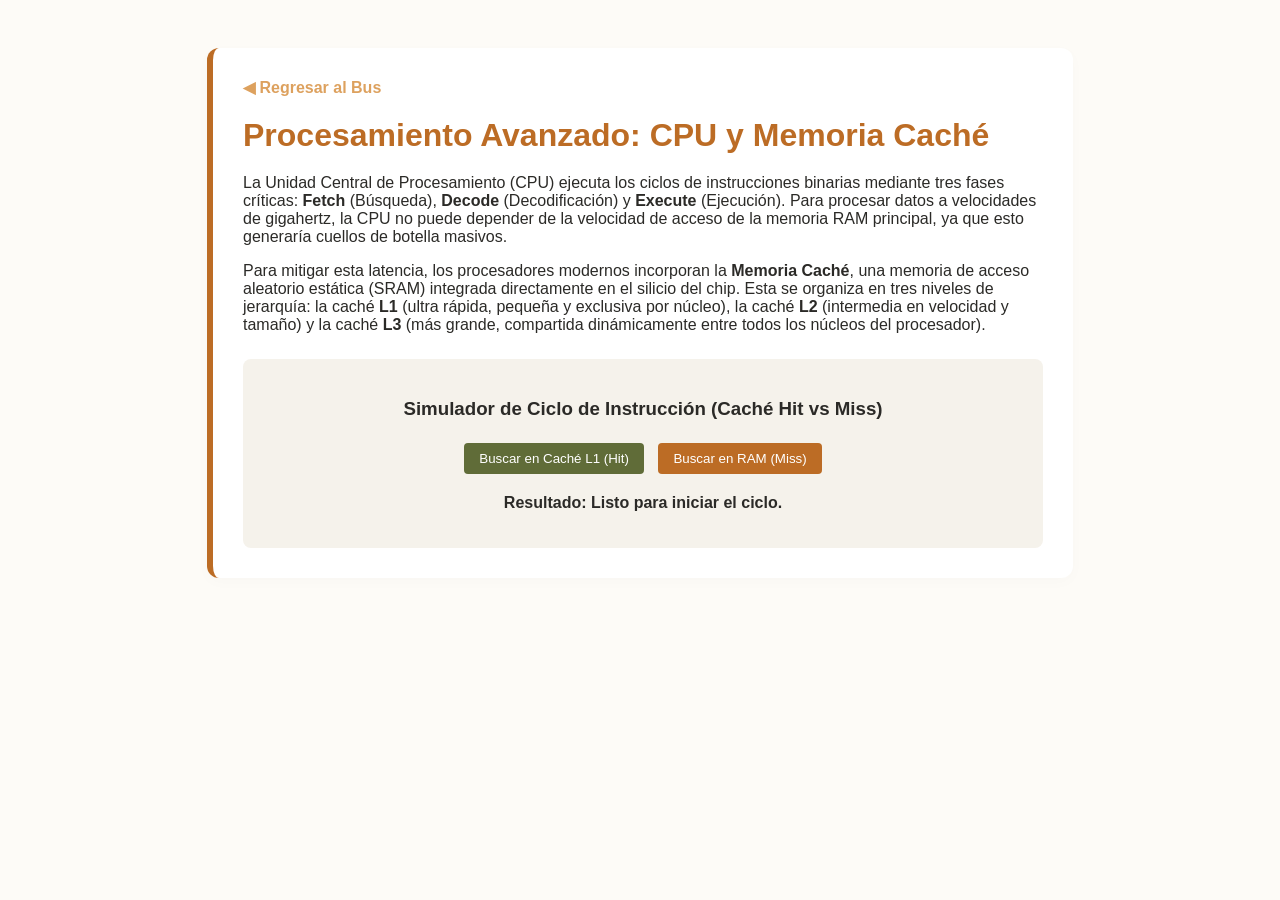
<file: cpu_cache.html>
<!DOCTYPE html>
<html lang="es">
<head>
    <meta charset="UTF-8"><title>Procesamiento Avanzado: CPU y Caché</title>
    <style>
        :root { --bg: #fdfbf7; --dark: #283618; --accent: #dda15e; --card: #f5f2eb; }
        body { background: var(--bg); color: #2b2a27; font-family: sans-serif; padding: 40px 20px; }
        .box { max-width: 800px; margin: 0 auto; background: white; padding: 30px; border-radius: 12px; box-shadow: 0 4px 15px rgba(0,0,0,0.02); border-left: 6px solid #bc6c25; }
    </style>
</head>
<body>
    <div class="box">
        <a href="index.html" style="color: var(--accent); text-decoration: none; font-weight: bold;">◀ Regresar al Bus</a>
        <h1 style="color: #bc6c25; margin: 20px 0;">Procesamiento Avanzado: CPU y Memoria Caché</h1>
        <p>La Unidad Central de Procesamiento (CPU) ejecuta los ciclos de instrucciones binarias mediante tres fases críticas: <strong>Fetch</strong> (Búsqueda), <strong>Decode</strong> (Decodificación) y <strong>Execute</strong> (Ejecución). Para procesar datos a velocidades de gigahertz, la CPU no puede depender de la velocidad de acceso de la memoria RAM principal, ya que esto generaría cuellos de botella masivos.</p>
        <p>Para mitigar esta latencia, los procesadores modernos incorporan la <strong>Memoria Caché</strong>, una memoria de acceso aleatorio estática (SRAM) integrada directamente en el silicio del chip. Esta se organiza en tres niveles de jerarquía: la caché <strong>L1</strong> (ultra rápida, pequeña y exclusiva por núcleo), la caché <strong>L2</strong> (intermedia en velocidad y tamaño) y la caché <strong>L3</strong> (más grande, compartida dinámicamente entre todos los núcleos del procesador).</p>
        
        <div class="interactive" style="margin-top: 25px; padding: 20px; background: var(--card); border-radius: 8px; text-align: center;">
            <h3>Simulador de Ciclo de Instrucción (Caché Hit vs Miss)</h3>
            <button onclick="buscarInstruccion(true)" style="background:#606c38; color:white; border:none; padding:8px 15px; margin:5px; border-radius:4px; cursor:pointer;">Buscar en Caché L1 (Hit)</button>
            <button onclick="buscarInstruccion(false)" style="background:#bc6c25; color:white; border:none; padding:8px 15px; margin:5px; border-radius:4px; cursor:pointer;">Buscar en RAM (Miss)</button>
            <p id="txtCpu" style="margin-top: 15px; font-weight: bold;">Resultado: Listo para iniciar el ciclo.</p>
        </div>
    </div>
    <script>
        function buscarInstruccion(hit) {
            let desc = hit ? "¡Caché HIT! Dato encontrado en L1 en 1 nanosegundo. Procesamiento inmediato sin demoras." : "¡Caché MISS! El dato no estaba en caché; la CPU debió ir a la RAM. Latencia incrementada a 50 nanosegundos.";
            document.getElementById('txtCpu').innerText = desc;
        }
    </script>
</body>
</html>
</file>
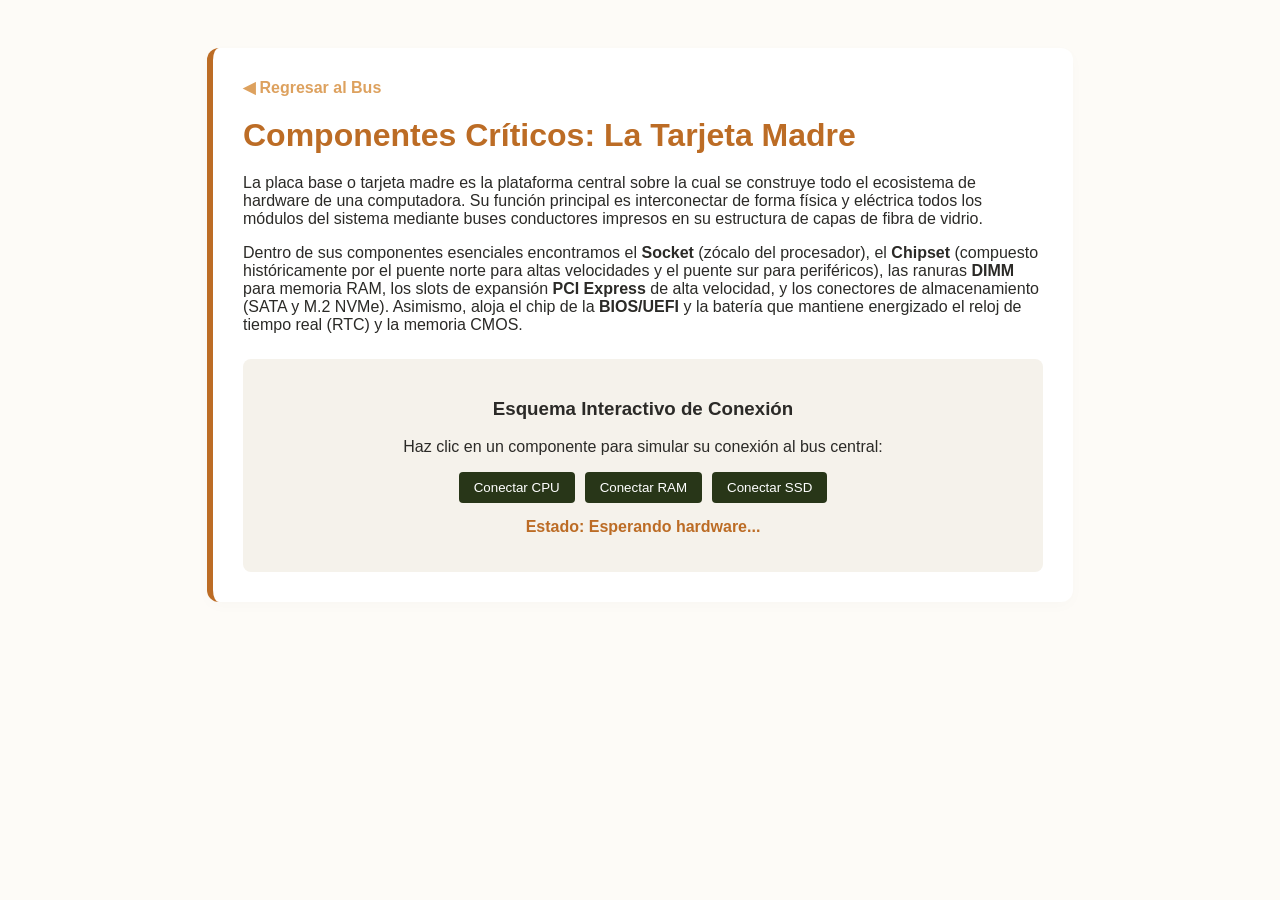
<file: hardware_pc.html>
<!DOCTYPE html>
<html lang="es">
<head>
    <meta charset="UTF-8"><title>Componentes Críticos: Tarjeta Madre</title>
    <style>
        :root { --bg: #fdfbf7; --dark: #283618; --accent: #dda15e; --card: #f5f2eb; }
        body { background: var(--bg); color: #2b2a27; font-family: sans-serif; padding: 40px 20px; }
        .box { max-width: 800px; margin: 0 auto; background: white; padding: 30px; border-radius: 12px; box-shadow: 0 4px 15px rgba(0,0,0,0.02); border-left: 6px solid #bc6c25; }
    </style>
</head>
<body>
    <div class="box">
        <a href="index.html" style="color: var(--accent); text-decoration: none; font-weight: bold;">◀ Regresar al Bus</a>
        <h1 style="color: #bc6c25; margin: 20px 0;">Componentes Críticos: La Tarjeta Madre</h1>
        <p>La placa base o tarjeta madre es la plataforma central sobre la cual se construye todo el ecosistema de hardware de una computadora. Su función principal es interconectar de forma física y eléctrica todos los módulos del sistema mediante buses conductores impresos en su estructura de capas de fibra de vidrio.</p>
        <p>Dentro de sus componentes esenciales encontramos el <strong>Socket</strong> (zócalo del procesador), el <strong>Chipset</strong> (compuesto históricamente por el puente norte para altas velocidades y el puente sur para periféricos), las ranuras <strong>DIMM</strong> para memoria RAM, los slots de expansión <strong>PCI Express</strong> de alta velocidad, y los conectores de almacenamiento (SATA y M.2 NVMe). Asimismo, aloja el chip de la <strong>BIOS/UEFI</strong> y la batería que mantiene energizado el reloj de tiempo real (RTC) y la memoria CMOS.</p>
        
        <div class="interactive" style="margin-top: 25px; padding: 20px; background: var(--card); border-radius: 8px;">
            <h3 style="text-align: center;">Esquema Interactivo de Conexión</h3>
            <p style="text-align: center;">Haz clic en un componente para simular su conexión al bus central:</p>
            <div style="display: flex; justify-content: center; gap: 10px; margin-top: 15px;">
                <button onclick="conectar('Procesador (CPU)')" style="background:#283618; color:white; border:none; padding:8px 15px; border-radius:4px; cursor:pointer;">Conectar CPU</button>
                <button onclick="conectar('Módulo RAM DIMM')" style="background:#283618; color:white; border:none; padding:8px 15px; border-radius:4px; cursor:pointer;">Conectar RAM</button>
                <button onclick="conectar('Unidad de Estado Sólido M.2')" style="background:#283618; color:white; border:none; padding:8px 15px; border-radius:4px; cursor:pointer;">Conectar SSD</button>
            </div>
            <p id="lblPlaca" style="text-align: center; margin-top: 15px; font-weight: bold; color: #bc6c25;">Estado: Esperando hardware...</p>
        </div>
    </div>
    <script>
        function conectar(comp) {
            document.getElementById('lblPlaca').innerText = "Estado: " + comp + " conectado exitosamente a través de las líneas del bus de la placa.";
        }
    </script>
</body>
</html>
</file>
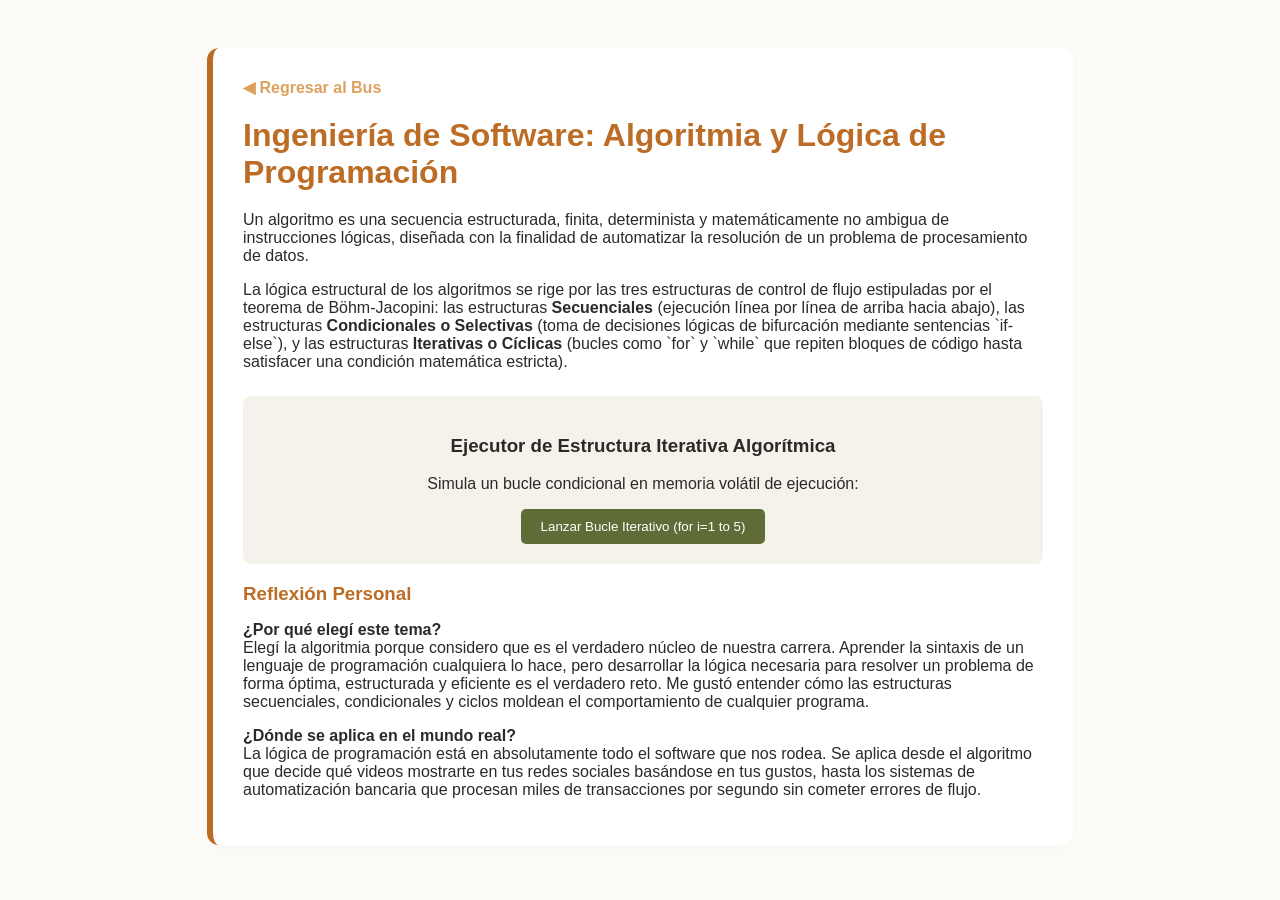
<file: logica_programacion.html>
<!DOCTYPE html>
<html lang="es">
<head>
    <meta charset="UTF-8"><title>Ingeniería de Software: Algoritmia</title>
    <style>
        :root { --bg: #fdfbf7; --dark: #283618; --accent: #dda15e; --card: #f5f2eb; }
        body { background: var(--bg); color: #2b2a27; font-family: sans-serif; padding: 40px 20px; }
        .box { max-width: 800px; margin: 0 auto; background: white; padding: 30px; border-radius: 12px; box-shadow: 0 4px 15px rgba(0,0,0,0.02); border-left: 6px solid #bc6c25; }
    </style>
</head>
<body>
    <div class="box">
        <a href="index.html" style="color: var(--accent); text-decoration: none; font-weight: bold;">◀ Regresar al Bus</a>
        <h1 style="color: #bc6c25; margin: 20px 0;">Ingeniería de Software: Algoritmia y Lógica de Programación</h1>
        <p>Un algoritmo es una secuencia estructurada, finita, determinista y matemáticamente no ambigua de instrucciones lógicas, diseñada con la finalidad de automatizar la resolución de un problema de procesamiento de datos.</p>
        <p>La lógica estructural de los algoritmos se rige por las tres estructuras de control de flujo estipuladas por el teorema de Böhm-Jacopini: las estructuras <strong>Secuenciales</strong> (ejecución línea por línea de arriba hacia abajo), las estructuras <strong>Condicionales o Selectivas</strong> (toma de decisiones lógicas de bifurcación mediante sentencias `if-else`), y las estructuras <strong>Iterativas o Cíclicas</strong> (bucles como `for` y `while` que repiten bloques de código hasta satisfacer una condición matemática estricta).</p>
        
        <div class="interactive" style="margin-top: 25px; padding: 20px; background: var(--card); border-radius: 8px; text-align: center;">
            <h3>Ejecutor de Estructura Iterativa Algorítmica</h3>
            <p>Simula un bucle condicional en memoria volátil de ejecución:</p>
            <button onclick="ejecutarBucle()" style="background:#606c38; color:white; border:none; padding:10px 20px; border-radius:5px; cursor:pointer;">Lanzar Bucle Iterativo (for i=1 to 5)</button>
            <div id="boxBucle" style="margin-top: 15px; font-family: monospace; text-align: left; padding: 10px; background: white; border-radius: 4px; display: none;"></div>
        </div>
        <div class="reflexion-box">
    <h3 style="color: #bc6c25; margin-bottom: 10px;">Reflexión Personal</h3>
    <p><strong>¿Por qué elegí este tema?</strong><br>
    Elegí la algoritmia porque considero que es el verdadero núcleo de nuestra carrera. Aprender la sintaxis de un lenguaje de programación cualquiera lo hace, pero desarrollar la lógica necesaria para resolver un problema de forma óptima, estructurada y eficiente es el verdadero reto. Me gustó entender cómo las estructuras secuenciales, condicionales y ciclos moldean el comportamiento de cualquier programa.</p>
    
    <p><strong>¿Dónde se aplica en el mundo real?</strong><br>
    La lógica de programación está en absolutamente todo el software que nos rodea. Se aplica desde el algoritmo que decide qué videos mostrarte en tus redes sociales basándose en tus gustos, hasta los sistemas de automatización bancaria que procesan miles de transacciones por segundo sin cometer errores de flujo.</p>
</div>
    </div>
    <script>
        function ejecutarBucle() {
            let container = document.getElementById('boxBucle');
            container.style.display = "block";
            container.innerHTML = "";
            for(let i=1; i<=5; i++) {
                container.innerHTML += "Iteración estructural [" + i + "]: i vale " + i + ". Condición i&lt;=5 verídica. Continuando bucle...<br>";
            }
            container.innerHTML += "<strong>Bucle terminado. Condición rota. Flujo secuencial reanudado.</strong>";
        }
    </script>
</body>
</html>
</file>
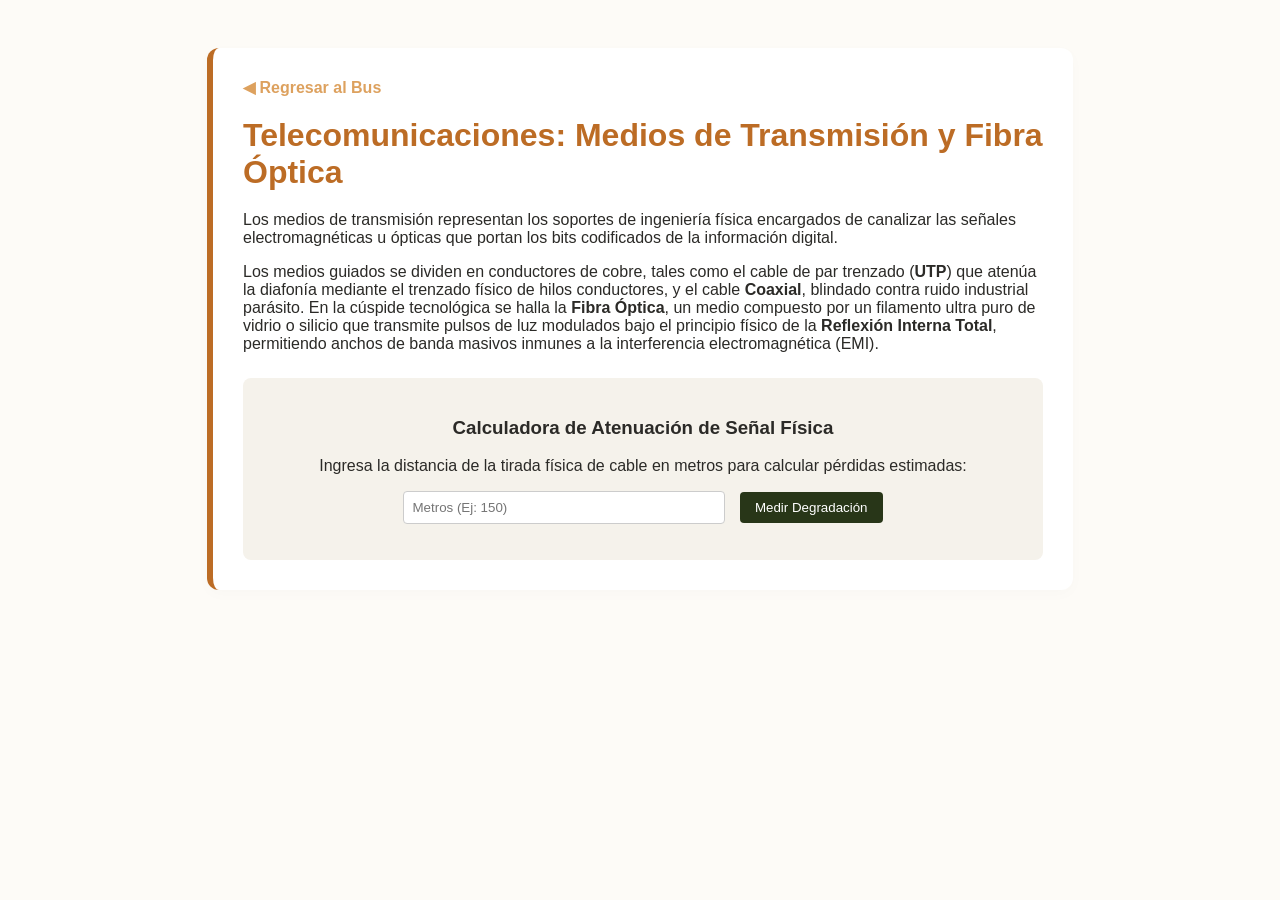
<file: medios_transmision.html>
<!DOCTYPE html>
<html lang="es">
<head>
    <meta charset="UTF-8"><title>Telecomunicaciones: Medios de Transmisión</title>
    <style>
        :root { --bg: #fdfbf7; --dark: #283618; --accent: #dda15e; --card: #f5f2eb; }
        body { background: var(--bg); color: #2b2a27; font-family: sans-serif; padding: 40px 20px; }
        .box { max-width: 800px; margin: 0 auto; background: white; padding: 30px; border-radius: 12px; box-shadow: 0 4px 15px rgba(0,0,0,0.02); border-left: 6px solid #bc6c25; }
    </style>
</head>
<body>
    <div class="box">
        <a href="index.html" style="color: var(--accent); text-decoration: none; font-weight: bold;">◀ Regresar al Bus</a>
        <h1 style="color: #bc6c25; margin: 20px 0;">Telecomunicaciones: Medios de Transmisión y Fibra Óptica</h1>
        <p>Los medios de transmisión representan los soportes de ingeniería física encargados de canalizar las señales electromagnéticas u ópticas que portan los bits codificados de la información digital.</p>
        <p>Los medios guiados se dividen en conductores de cobre, tales como el cable de par trenzado (<strong>UTP</strong>) que atenúa la diafonía mediante el trenzado físico de hilos conductores, y el cable <strong>Coaxial</strong>, blindado contra ruido industrial parásito. En la cúspide tecnológica se halla la <strong>Fibra Óptica</strong>, un medio compuesto por un filamento ultra puro de vidrio o silicio que transmite pulsos de luz modulados bajo el principio físico de la <strong>Reflexión Interna Total</strong>, permitiendo anchos de banda masivos inmunes a la interferencia electromagnética (EMI).</p>
        
        <div class="interactive" style="margin-top: 25px; padding: 20px; background: var(--card); border-radius: 8px; text-align: center;">
            <h3>Calculadora de Atenuación de Señal Física</h3>
            <p>Ingresa la distancia de la tirada física de cable en metros para calcular pérdidas estimadas:</p>
            <input type="number" id="distMetros" placeholder="Metros (Ej: 150)" style="padding: 8px; border-radius: 4px; border:1px solid #ccc; width: 40%;">
            <button onclick="calcularAtenuacion()" style="background:#283618; color:white; border:none; padding:8px 15px; border-radius:4px; cursor:pointer; margin-left: 10px;">Medir Degradación</button>
            <p id="lblAtenua" style="margin-top: 15px; font-weight: bold; color: #bc6c25;"></p>
        </div>
    </div>
    <script>
        function calcularAtenuacion() {
            let m = parseFloat(document.getElementById('distMetros').value);
            if(!isNaN(m)) {
                if(m > 100) {
                    document.getElementById('lblAtenua').innerText = "Análisis: Si utilizas Cobre UTP a " + m + "m, romperás el estándar de atenuación ethernet. Requieres Fibra Óptica para evitar pérdidas destructivas de paquetes.";
                } else {
                    document.getElementById('lblAtenua').innerText = "Análisis: Distancia segura para cables UTP de cobre convencionales o fibra de alta velocidad.";
                }
            }
        }
    </script>
</body>
</html>
</file>
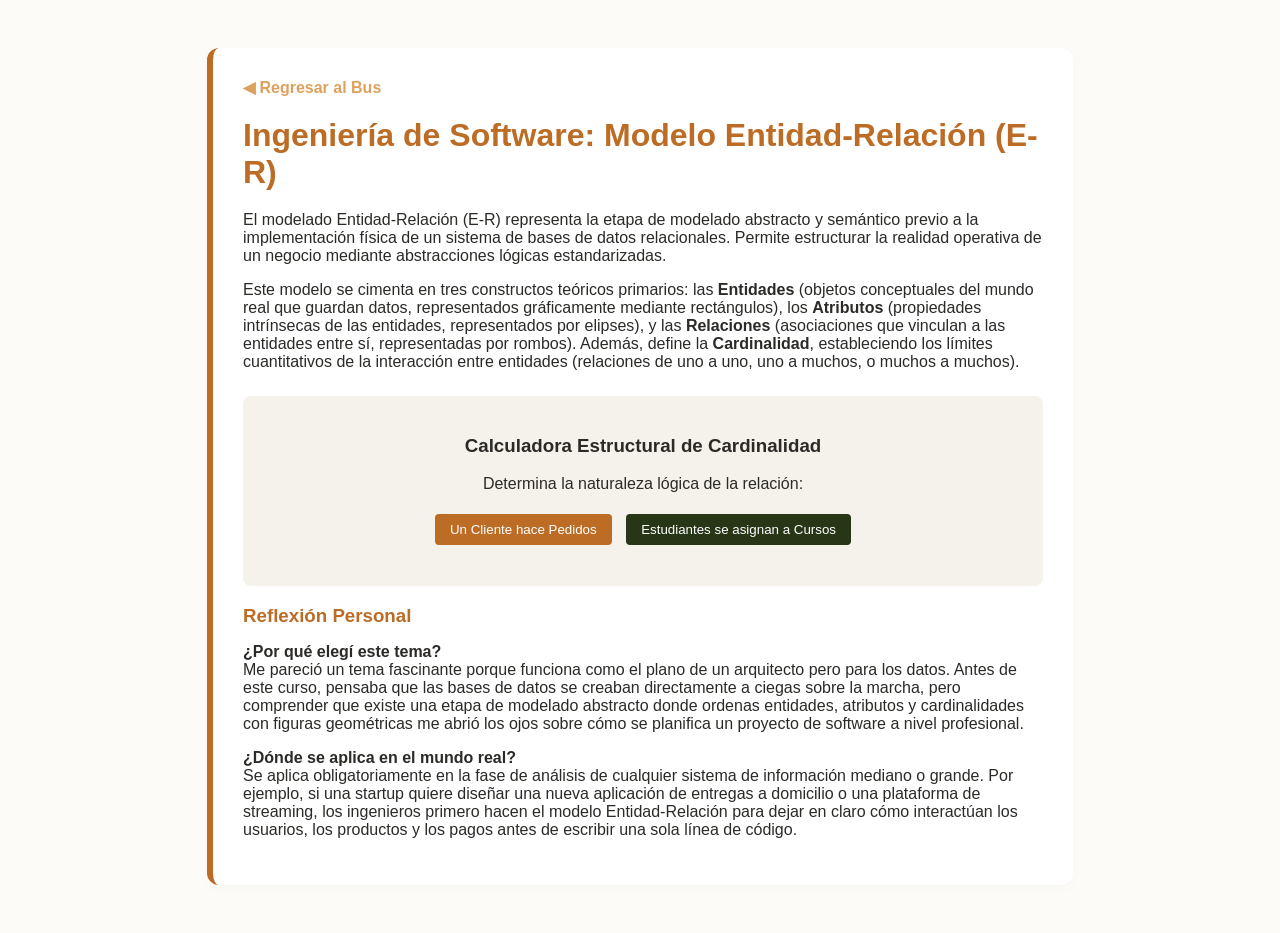
<file: modelado_er.html>
<!DOCTYPE html>
<html lang="es">
<head>
    <meta charset="UTF-8"><title>Ingeniería de Software: Modelado Entidad-Relación</title>
    <style>
        :root { --bg: #fdfbf7; --dark: #283618; --accent: #dda15e; --card: #f5f2eb; }
        body { background: var(--bg); color: #2b2a27; font-family: sans-serif; padding: 40px 20px; }
        .box { max-width: 800px; margin: 0 auto; background: white; padding: 30px; border-radius: 12px; box-shadow: 0 4px 15px rgba(0,0,0,0.02); border-left: 6px solid #bc6c25; }
    </style>
</head>
<body>
    <div class="box">
        <a href="index.html" style="color: var(--accent); text-decoration: none; font-weight: bold;">◀ Regresar al Bus</a>
        <h1 style="color: #bc6c25; margin: 20px 0;">Ingeniería de Software: Modelo Entidad-Relación (E-R)</h1>
        <p>El modelado Entidad-Relación (E-R) representa la etapa de modelado abstracto y semántico previo a la implementación física de un sistema de bases de datos relacionales. Permite estructurar la realidad operativa de un negocio mediante abstracciones lógicas estandarizadas.</p>
        <p>Este modelo se cimenta en tres constructos teóricos primarios: las <strong>Entidades</strong> (objetos conceptuales del mundo real que guardan datos, representados gráficamente mediante rectángulos), los <strong>Atributos</strong> (propiedades intrínsecas de las entidades, representados por elipses), y las <strong>Relaciones</strong> (asociaciones que vinculan a las entidades entre sí, representadas por rombos). Además, define la <strong>Cardinalidad</strong>, estableciendo los límites cuantitativos de la interacción entre entidades (relaciones de uno a uno, uno a muchos, o muchos a muchos).</p>
        
        <div class="interactive" style="margin-top: 25px; padding: 20px; background: var(--card); border-radius: 8px; text-align: center;">
            <h3>Calculadora Estructural de Cardinalidad</h3>
            <p>Determina la naturaleza lógica de la relación:</p>
            <button onclick="verCard('1')" style="background:#bc6c25; color:white; border:none; padding:8px 15px; margin:5px; border-radius:4px; cursor:pointer;">Un Cliente hace Pedidos</button>
            <button onclick="verCard('2')" style="background:#283618; color:white; border:none; padding:8px 15px; margin:5px; border-radius:4px; cursor:pointer;">Estudiantes se asignan a Cursos</button>
            <p id="lblEr" style="margin-top: 15px; font-weight: bold; color: #283618;"></p>
        </div>
        <div class="reflexion-box">
    <h3 style="color: #bc6c25; margin-bottom: 10px;">Reflexión Personal</h3>
    <p><strong>¿Por qué elegí este tema?</strong><br>
    Me pareció un tema fascinante porque funciona como el plano de un arquitecto pero para los datos. Antes de este curso, pensaba que las bases de datos se creaban directamente a ciegas sobre la marcha, pero comprender que existe una etapa de modelado abstracto donde ordenas entidades, atributos y cardinalidades con figuras geométricas me abrió los ojos sobre cómo se planifica un proyecto de software a nivel profesional.</p>
    
    <p><strong>¿Dónde se aplica en el mundo real?</strong><br>
    Se aplica obligatoriamente en la fase de análisis de cualquier sistema de información mediano o grande. Por ejemplo, si una startup quiere diseñar una nueva aplicación de entregas a domicilio o una plataforma de streaming, los ingenieros primero hacen el modelo Entidad-Relación para dejar en claro cómo interactúan los usuarios, los productos y los pagos antes de escribir una sola línea de código.</p>
</div>
    </div>
    <script>
        function verCard(op) {
            let desc = op === '1' ? "Relación 1:N (Uno a Muchos). Un único cliente puede registrar múltiples transacciones históricas de pedidos independientes." : "Relación N:M (Muchos a Muchos). Múltiples estudiantes toman múltiples asignaturas; requiere romper la relación con una tabla intermedia.";
            document.getElementById('lblEr').innerText = desc;
        }
    </script>
</body>
</html>
</file>
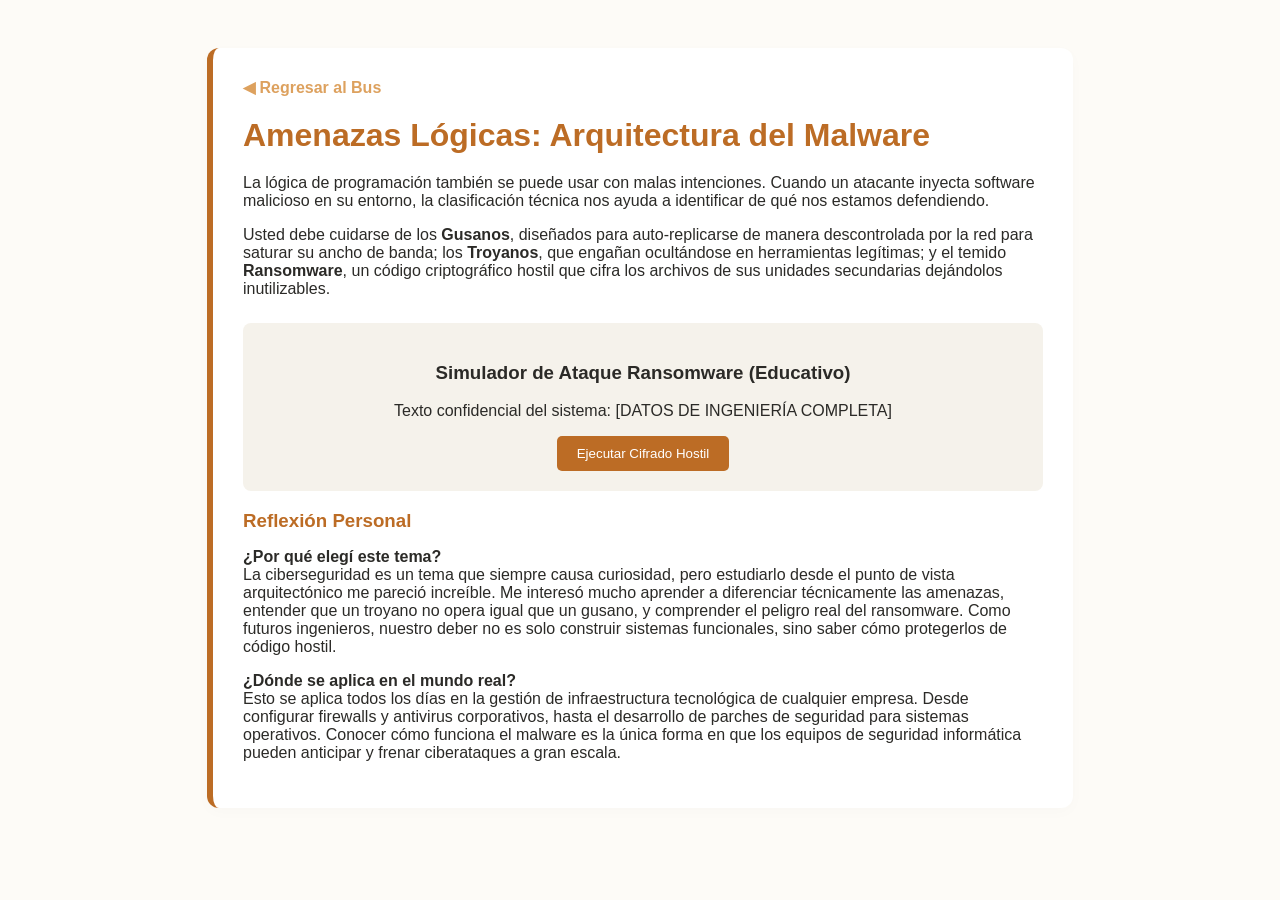
<file: seguridad_malware.html>
<!DOCTYPE html>
<html lang="es">
<head>
    <meta charset="UTF-8"><title>Ciberseguridad y Malware</title>
    <style>
        :root { --bg: #fdfbf7; --dark: #283618; --accent: #dda15e; --card: #f5f2eb; }
        body { background: var(--bg); color: #2b2a27; font-family: sans-serif; padding: 40px 20px; }
        .box { max-width: 800px; margin: 0 auto; background: white; padding: 30px; border-radius: 12px; box-shadow: 0 4px 15px rgba(0,0,0,0.02); border-left: 6px solid #bc6c25; }
    </style>
</head>
<body>
    <div class="box">
        <a href="index.html" style="color: var(--accent); text-decoration: none; font-weight: bold;">◀ Regresar al Bus</a>
        <h1 style="color: #bc6c25; margin: 20px 0;">Amenazas Lógicas: Arquitectura del Malware</h1>
        <p>La lógica de programación también se puede usar con malas intenciones. Cuando un atacante inyecta software malicioso en su entorno, la clasificación técnica nos ayuda a identificar de qué nos estamos defendiendo.</p>
        <p>Usted debe cuidarse de los <strong>Gusanos</strong>, diseñados para auto-replicarse de manera descontrolada por la red para saturar su ancho de banda; los <strong>Troyanos</strong>, que engañan ocultándose en herramientas legítimas; y el temido <strong>Ransomware</strong>, un código criptográfico hostil que cifra los archivos de sus unidades secundarias dejándolos inutilizables.</p>
        
        <div class="interactive" style="margin-top: 25px; padding: 20px; background: var(--card); border-radius: 8px; text-align: center;">
            <h3>Simulador de Ataque Ransomware (Educativo)</h3>
            <p id="txtCrypto">Texto confidencial del sistema: [DATOS DE INGENIERÍA COMPLETA]</p>
            <button onclick="encryptText()" style="background:#bc6c25; color:white; border:none; padding:10px 20px; border-radius:5px; cursor:pointer;">Ejecutar Cifrado Hostil</button>
        </div>
        <div class="reflexion-box">
    <h3 style="color: #bc6c25; margin-bottom: 10px;">Reflexión Personal</h3>
    <p><strong>¿Por qué elegí este tema?</strong><br>
    La ciberseguridad es un tema que siempre causa curiosidad, pero estudiarlo desde el punto de vista arquitectónico me pareció increíble. Me interesó mucho aprender a diferenciar técnicamente las amenazas, entender que un troyano no opera igual que un gusano, y comprender el peligro real del ransomware. Como futuros ingenieros, nuestro deber no es solo construir sistemas funcionales, sino saber cómo protegerlos de código hostil.</p>
    
    <p><strong>¿Dónde se aplica en el mundo real?</strong><br>
    Esto se aplica todos los días en la gestión de infraestructura tecnológica de cualquier empresa. Desde configurar firewalls y antivirus corporativos, hasta el desarrollo de parches de seguridad para sistemas operativos. Conocer cómo funciona el malware es la única forma en que los equipos de seguridad informática pueden anticipar y frenar ciberataques a gran escala.</p>
</div>
    </div>
    <script>
        function encryptText() {
            document.getElementById('txtCrypto').innerText = "Texto cifrado: X9#mP92&LK!zQ_ - Su sistema ha sido bloqueado de forma criptográfica.";
            document.getElementById('txtCrypto').style.color = "red";
        }
    </script>
</body>
</html>
</file>
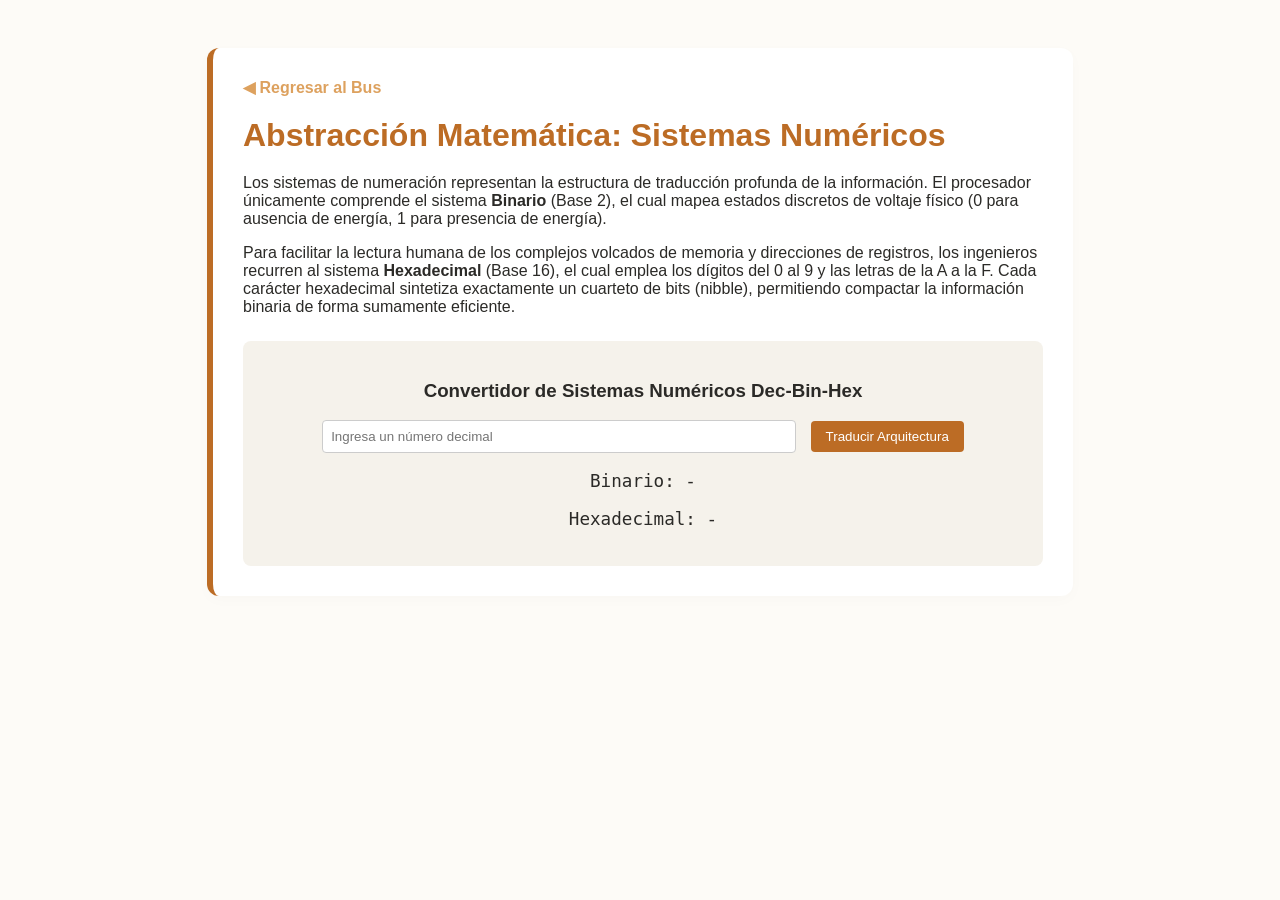
<file: sistemas_numericos.html>
<!DOCTYPE html>
<html lang="es">
<head>
    <meta charset="UTF-8"><title>Abstracción Matemática: Sistemas Numéricos</title>
    <style>
        :root { --bg: #fdfbf7; --dark: #283618; --accent: #dda15e; --card: #f5f2eb; }
        body { background: var(--bg); color: #2b2a27; font-family: sans-serif; padding: 40px 20px; }
        .box { max-width: 800px; margin: 0 auto; background: white; padding: 30px; border-radius: 12px; box-shadow: 0 4px 15px rgba(0,0,0,0.02); border-left: 6px solid #bc6c25; }
    </style>
</head>
<body>
    <div class="box">
        <a href="index.html" style="color: var(--accent); text-decoration: none; font-weight: bold;">◀ Regresar al Bus</a>
        <h1 style="color: #bc6c25; margin: 20px 0;">Abstracción Matemática: Sistemas Numéricos</h1>
        <p>Los sistemas de numeración representan la estructura de traducción profunda de la información. El procesador únicamente comprende el sistema <strong>Binario</strong> (Base 2), el cual mapea estados discretos de voltaje físico (0 para ausencia de energía, 1 para presencia de energía).</p>
        <p>Para facilitar la lectura humana de los complejos volcados de memoria y direcciones de registros, los ingenieros recurren al sistema <strong>Hexadecimal</strong> (Base 16), el cual emplea los dígitos del 0 al 9 y las letras de la A a la F. Cada carácter hexadecimal sintetiza exactamente un cuarteto de bits (nibble), permitiendo compactar la información binaria de forma sumamente eficiente.</p>
        
        <div class="interactive" style="margin-top: 25px; padding: 20px; background: var(--card); border-radius: 8px; text-align: center;">
            <h3>Convertidor de Sistemas Numéricos Dec-Bin-Hex</h3>
            <input type="number" id="numDec" placeholder="Ingresa un número decimal" style="padding: 8px; border-radius: 4px; border: 1px solid #ccc; width: 60%;">
            <button onclick="convertirSistemas()" style="background:#bc6c25; color:white; border:none; padding:8px 15px; border-radius:4px; cursor:pointer; margin-left: 10px;">Traducir Arquitectura</button>
            <div style="margin-top: 15px; font-family: monospace; font-size: 1.1rem;">
                <p id="outBin">Binario: -</p>
                <p id="outHex">Hexadecimal: -</p>
            </div>
        </div>
    </div>
    <script>
        function convertirSistemas() {
            let val = parseInt(document.getElementById('numDec').value);
            if (!isNaN(val)) {
                document.getElementById('outBin').innerText = "Binario: " + val.toString(2);
                document.getElementById('outHex').innerText = "Hexadecimal: 0x" + val.toString(16).toUpperCase();
            }
        }
    </script>
</body>
</html>
</file>
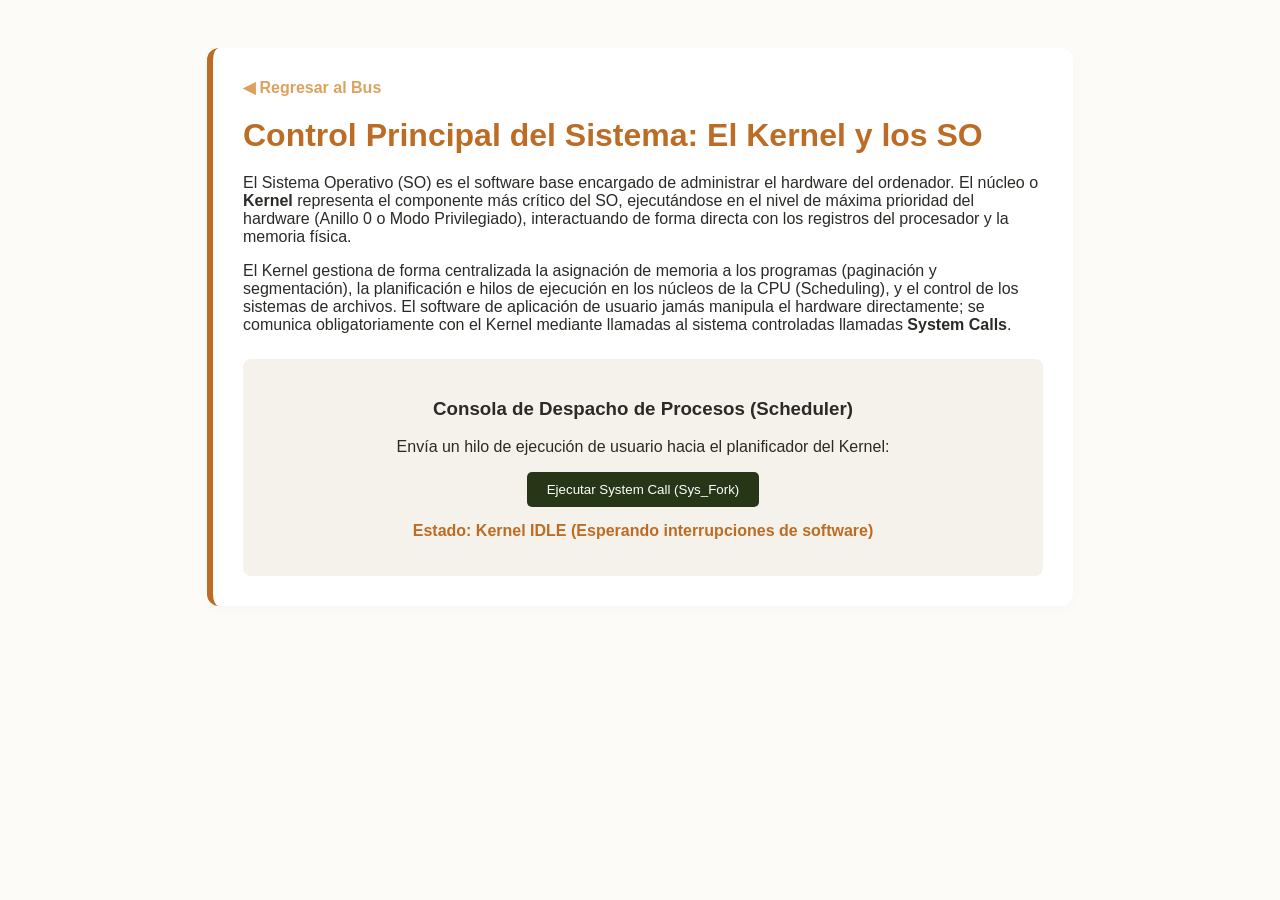
<file: sistemas_operativos.html>
<!DOCTYPE html>
<html lang="es">
<head>
    <meta charset="UTF-8"><title>Control del Sistema: El Kernel y SO</title>
    <style>
        :root { --bg: #fdfbf7; --dark: #283618; --accent: #dda15e; --card: #f5f2eb; }
        body { background: var(--bg); color: #2b2a27; font-family: sans-serif; padding: 40px 20px; }
        .box { max-width: 800px; margin: 0 auto; background: white; padding: 30px; border-radius: 12px; box-shadow: 0 4px 15px rgba(0,0,0,0.02); border-left: 6px solid #bc6c25; }
    </style>
</head>
<body>
    <div class="box">
        <a href="index.html" style="color: var(--accent); text-decoration: none; font-weight: bold;">◀ Regresar al Bus</a>
        <h1 style="color: #bc6c25; margin: 20px 0;">Control Principal del Sistema: El Kernel y los SO</h1>
        <p>El Sistema Operativo (SO) es el software base encargado de administrar el hardware del ordenador. El núcleo o <strong>Kernel</strong> representa el componente más crítico del SO, ejecutándose en el nivel de máxima prioridad del hardware (Anillo 0 o Modo Privilegiado), interactuando de forma directa con los registros del procesador y la memoria física.</p>
        <p>El Kernel gestiona de forma centralizada la asignación de memoria a los programas (paginación y segmentación), la planificación e hilos de ejecución en los núcleos de la CPU (Scheduling), y el control de los sistemas de archivos. El software de aplicación de usuario jamás manipula el hardware directamente; se comunica obligatoriamente con el Kernel mediante llamadas al sistema controladas llamadas <strong>System Calls</strong>.</p>
        
        <div class="interactive" style="margin-top: 25px; padding: 20px; background: var(--card); border-radius: 8px; text-align: center;">
            <h3>Consola de Despacho de Procesos (Scheduler)</h3>
            <p>Envía un hilo de ejecución de usuario hacia el planificador del Kernel:</p>
            <button onclick="lanzarProceso()" style="background:#283618; color:white; border:none; padding:10px 20px; border-radius:5px; cursor:pointer;">Ejecutar System Call (Sys_Fork)</button>
            <p id="lblKernel" style="margin-top: 15px; font-weight: bold; color: #bc6c25;">Estado: Kernel IDLE (Esperando interrupciones de software)</p>
        </div>
    </div>
    <script>
        function lanzarProceso() {
            document.getElementById('lblKernel').innerText = "Interrupción de Software Recibida: System Call aceptada. El Kernel asignó una dirección de memoria virtual y despachó el proceso al núcleo 0 de la CPU.";
        }
    </script>
</body>
</html>
</file>
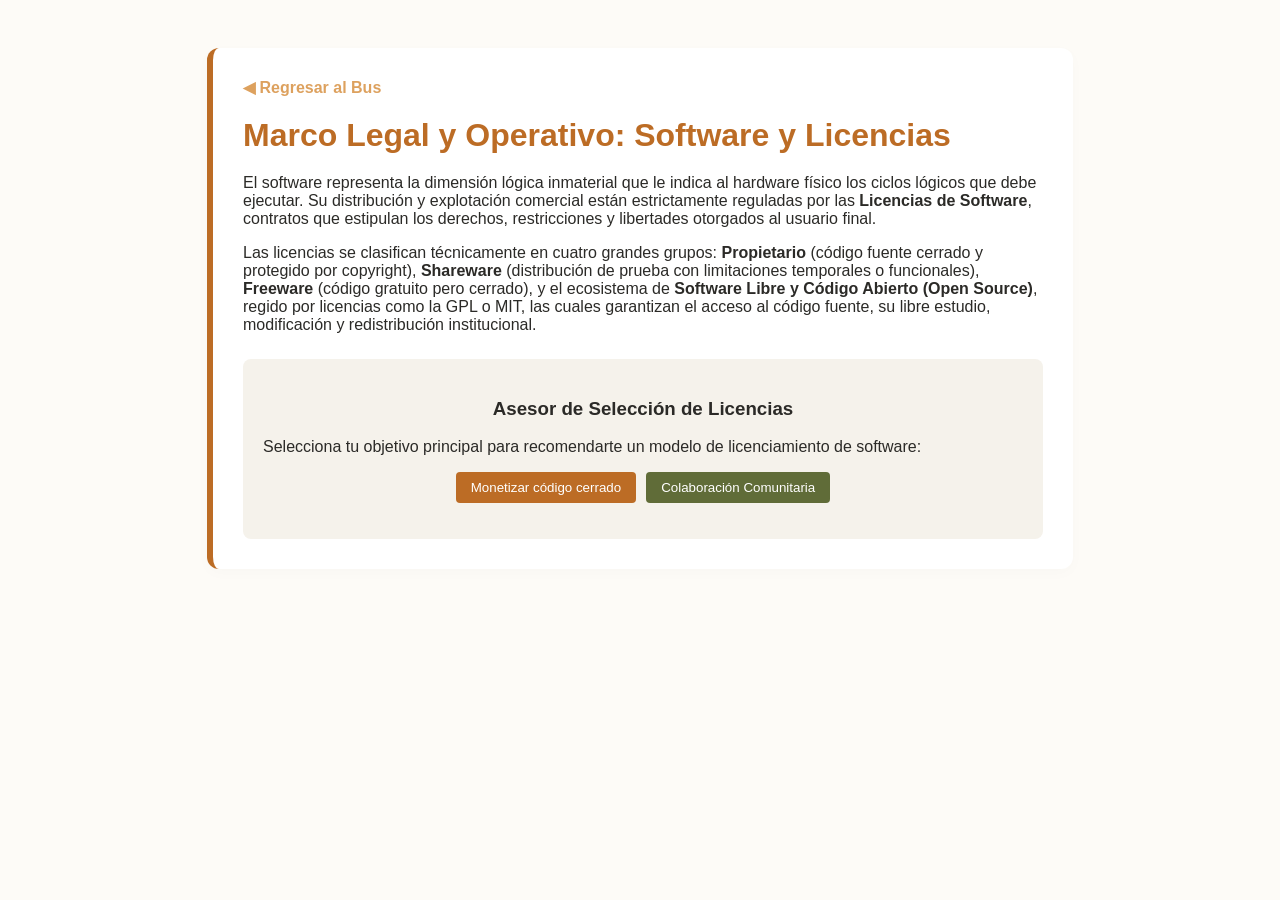
<file: software_licencias.html>
<!DOCTYPE html>
<html lang="es">
<head>
    <meta charset="UTF-8"><title>Marco Legal y Operativo: Software y Licencias</title>
    <style>
        :root { --bg: #fdfbf7; --dark: #283618; --accent: #dda15e; --card: #f5f2eb; }
        body { background: var(--bg); color: #2b2a27; font-family: sans-serif; padding: 40px 20px; }
        .box { max-width: 800px; margin: 0 auto; background: white; padding: 30px; border-radius: 12px; box-shadow: 0 4px 15px rgba(0,0,0,0.02); border-left: 6px solid #bc6c25; }
    </style>
</head>
<body>
    <div class="box">
        <a href="index.html" style="color: var(--accent); text-decoration: none; font-weight: bold;">◀ Regresar al Bus</a>
        <h1 style="color: #bc6c25; margin: 20px 0;">Marco Legal y Operativo: Software y Licencias</h1>
        <p>El software representa la dimensión lógica inmaterial que le indica al hardware físico los ciclos lógicos que debe ejecutar. Su distribución y explotación comercial están estrictamente reguladas por las <strong>Licencias de Software</strong>, contratos que estipulan los derechos, restricciones y libertades otorgados al usuario final.</p>
        <p>Las licencias se clasifican técnicamente en cuatro grandes grupos: <strong>Propietario</strong> (código fuente cerrado y protegido por copyright), <strong>Shareware</strong> (distribución de prueba con limitaciones temporales o funcionales), <strong>Freeware</strong> (código gratuito pero cerrado), y el ecosistema de <strong>Software Libre y Código Abierto (Open Source)</strong>, regido por licencias como la GPL o MIT, las cuales garantizan el acceso al código fuente, su libre estudio, modificación y redistribución institucional.</p>
        
        <div class="interactive" style="margin-top: 25px; padding: 20px; background: var(--card); border-radius: 8px;">
            <h3 style="text-align: center;">Asesor de Selección de Licencias</h3>
            <p>Selecciona tu objetivo principal para recomendarte un modelo de licenciamiento de software:</p>
            <div style="display: flex; justify-content: center; gap: 10px; margin-top: 15px;">
                <button onclick="asesorar('prop')" style="background:#bc6c25; color:white; border:none; padding:8px 15px; border-radius:4px; cursor:pointer;">Monetizar código cerrado</button>
                <button onclick="asesorar('libre')" style="background:#606c38; color:white; border:none; padding:8px 15px; border-radius:4px; cursor:pointer;">Colaboración Comunitaria</button>
            </div>
            <p id="txtLic" style="text-align: center; margin-top: 15px; font-weight: bold; color: #283618;"></p>
        </div>
    </div>
    <script>
        function asesorar(tipo) {
            let res = tipo === 'prop' ? "Modelo Recomendado: Software Propietario EULA Comercial. El código fuente permanece secreto para resguardar la ventaja competitiva corporativa." : "Modelo Recomendado: Licencia Abierta (GPL o MIT). Permite la auditoría pública de vulnerabilidades y el escalamiento ágil impulsado por la comunidad global.";
            document.getElementById('txtLic').innerText = res;
        }
    </script>
</body>
</html>
</file>
